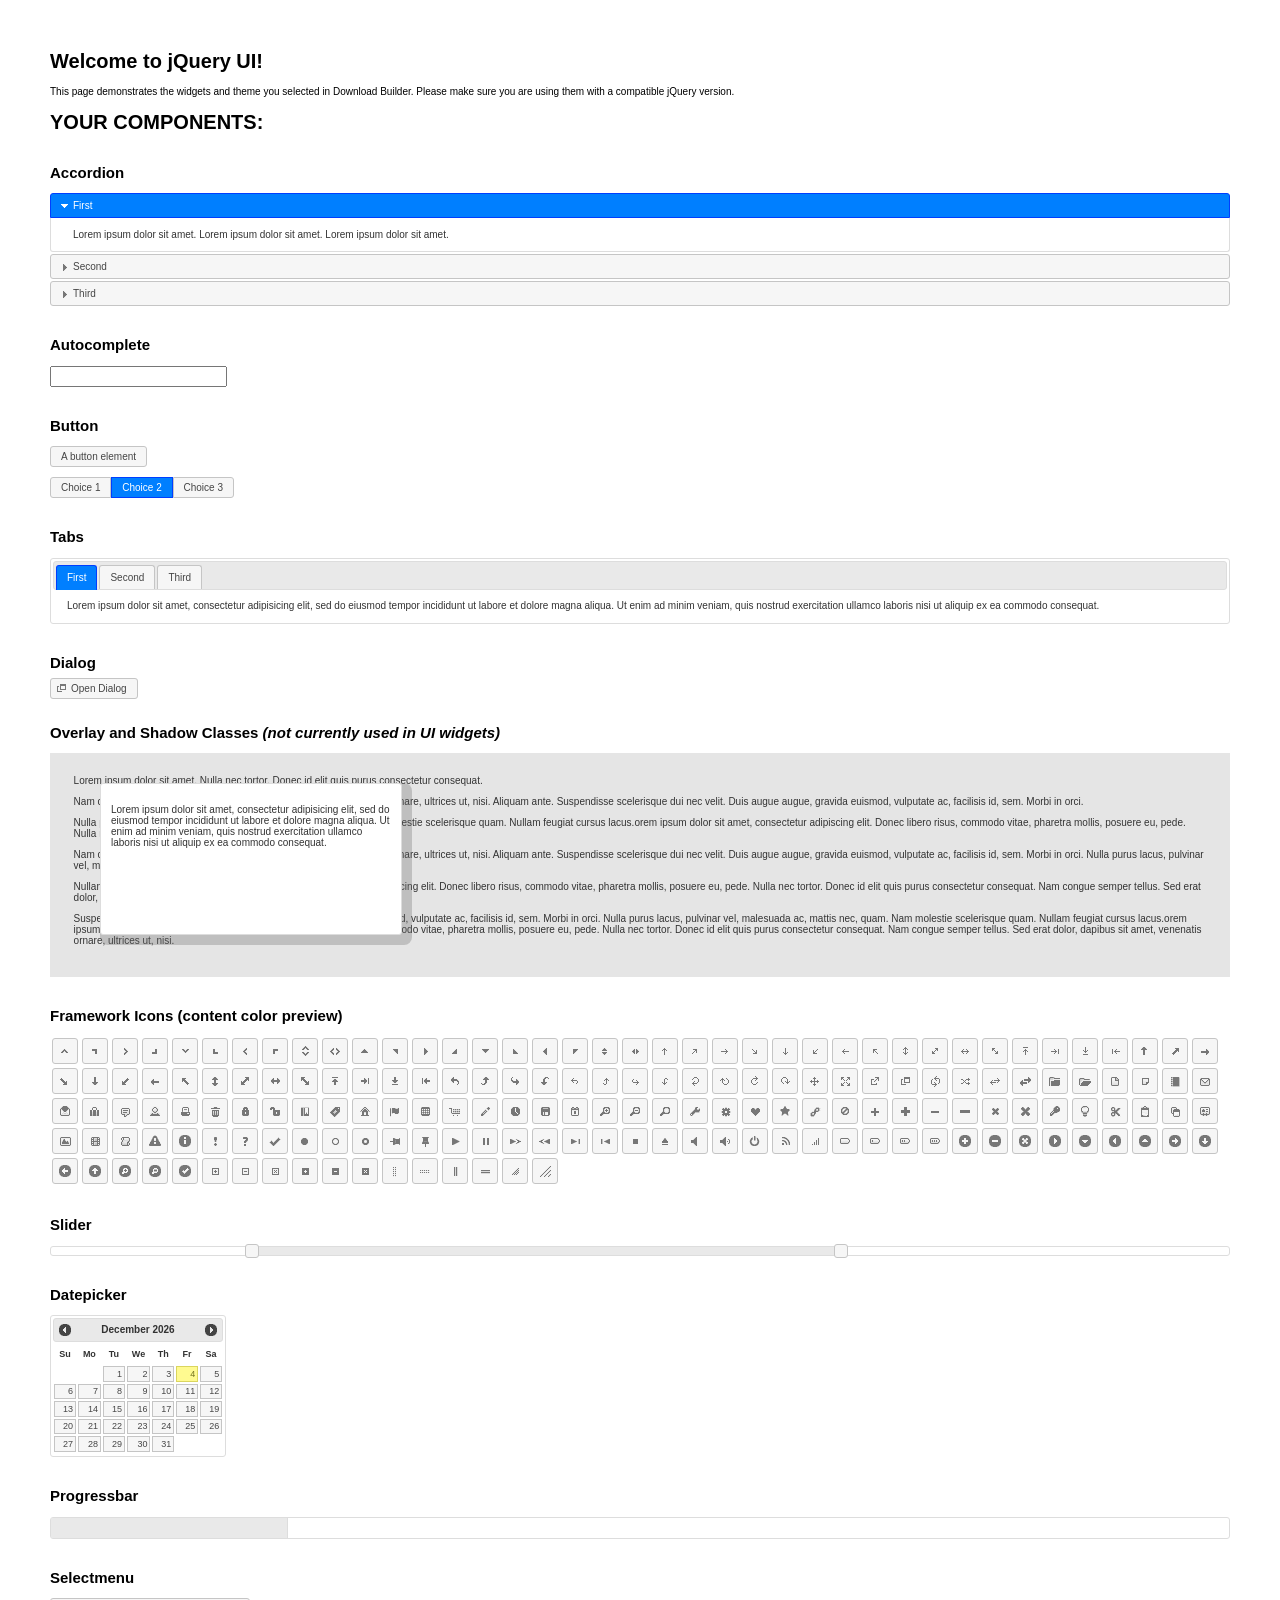
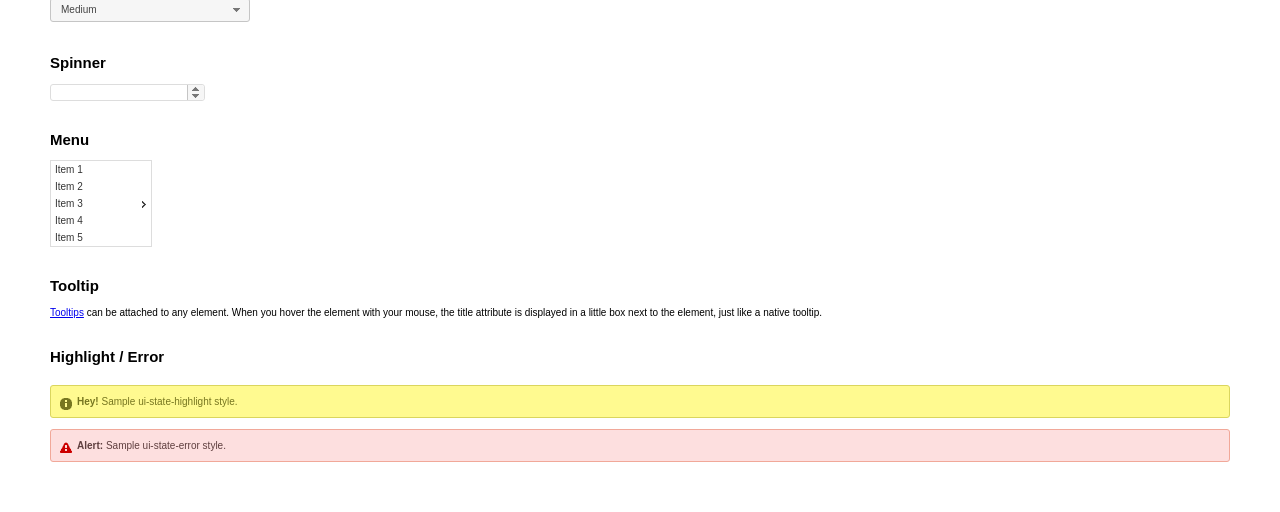
<file: mySite/MCBase/static/MCBase/js/jquery-ui-1.11.4.custom/index.html>
<!doctype html>
<html lang="us">
<head>
	<meta charset="utf-8">
	<title>jQuery UI Example Page</title>
	<link href="jquery-ui.css" rel="stylesheet">
	<style>
	body{
		font: 62.5% "Trebuchet MS", sans-serif;
		margin: 50px;
	}
	.demoHeaders {
		margin-top: 2em;
	}
	#dialog-link {
		padding: .4em 1em .4em 20px;
		text-decoration: none;
		position: relative;
	}
	#dialog-link span.ui-icon {
		margin: 0 5px 0 0;
		position: absolute;
		left: .2em;
		top: 50%;
		margin-top: -8px;
	}
	#icons {
		margin: 0;
		padding: 0;
	}
	#icons li {
		margin: 2px;
		position: relative;
		padding: 4px 0;
		cursor: pointer;
		float: left;
		list-style: none;
	}
	#icons span.ui-icon {
		float: left;
		margin: 0 4px;
	}
	.fakewindowcontain .ui-widget-overlay {
		position: absolute;
	}
	select {
		width: 200px;
	}
	</style>
</head>
<body>

<h1>Welcome to jQuery UI!</h1>

<div class="ui-widget">
	<p>This page demonstrates the widgets and theme you selected in Download Builder. Please make sure you are using them with a compatible jQuery version.</p>
</div>

<h1>YOUR COMPONENTS:</h1>


<!-- Accordion -->
<h2 class="demoHeaders">Accordion</h2>
<div id="accordion">
	<h3>First</h3>
	<div>Lorem ipsum dolor sit amet. Lorem ipsum dolor sit amet. Lorem ipsum dolor sit amet.</div>
	<h3>Second</h3>
	<div>Phasellus mattis tincidunt nibh.</div>
	<h3>Third</h3>
	<div>Nam dui erat, auctor a, dignissim quis.</div>
</div>



<!-- Autocomplete -->
<h2 class="demoHeaders">Autocomplete</h2>
<div>
	<input id="autocomplete" title="type &quot;a&quot;">
</div>



<!-- Button -->
<h2 class="demoHeaders">Button</h2>
<button id="button">A button element</button>
<form style="margin-top: 1em;">
	<div id="radioset">
		<input type="radio" id="radio1" name="radio"><label for="radio1">Choice 1</label>
		<input type="radio" id="radio2" name="radio" checked="checked"><label for="radio2">Choice 2</label>
		<input type="radio" id="radio3" name="radio"><label for="radio3">Choice 3</label>
	</div>
</form>



<!-- Tabs -->
<h2 class="demoHeaders">Tabs</h2>
<div id="tabs">
	<ul>
		<li><a href="#tabs-1">First</a></li>
		<li><a href="#tabs-2">Second</a></li>
		<li><a href="#tabs-3">Third</a></li>
	</ul>
	<div id="tabs-1">Lorem ipsum dolor sit amet, consectetur adipisicing elit, sed do eiusmod tempor incididunt ut labore et dolore magna aliqua. Ut enim ad minim veniam, quis nostrud exercitation ullamco laboris nisi ut aliquip ex ea commodo consequat.</div>
	<div id="tabs-2">Phasellus mattis tincidunt nibh. Cras orci urna, blandit id, pretium vel, aliquet ornare, felis. Maecenas scelerisque sem non nisl. Fusce sed lorem in enim dictum bibendum.</div>
	<div id="tabs-3">Nam dui erat, auctor a, dignissim quis, sollicitudin eu, felis. Pellentesque nisi urna, interdum eget, sagittis et, consequat vestibulum, lacus. Mauris porttitor ullamcorper augue.</div>
</div>



<!-- Dialog NOTE: Dialog is not generated by UI in this demo so it can be visually styled in themeroller-->
<h2 class="demoHeaders">Dialog</h2>
<p><a href="#" id="dialog-link" class="ui-state-default ui-corner-all"><span class="ui-icon ui-icon-newwin"></span>Open Dialog</a></p>

<h2 class="demoHeaders">Overlay and Shadow Classes <em>(not currently used in UI widgets)</em></h2>
<div style="position: relative; width: 96%; height: 200px; padding:1% 2%; overflow:hidden;" class="fakewindowcontain">
	<p>Lorem ipsum dolor sit amet,  Nulla nec tortor. Donec id elit quis purus consectetur consequat. </p><p>Nam congue semper tellus. Sed erat dolor, dapibus sit amet, venenatis ornare, ultrices ut, nisi. Aliquam ante. Suspendisse scelerisque dui nec velit. Duis augue augue, gravida euismod, vulputate ac, facilisis id, sem. Morbi in orci. </p><p>Nulla purus lacus, pulvinar vel, malesuada ac, mattis nec, quam. Nam molestie scelerisque quam. Nullam feugiat cursus lacus.orem ipsum dolor sit amet, consectetur adipiscing elit. Donec libero risus, commodo vitae, pharetra mollis, posuere eu, pede. Nulla nec tortor. Donec id elit quis purus consectetur consequat. </p><p>Nam congue semper tellus. Sed erat dolor, dapibus sit amet, venenatis ornare, ultrices ut, nisi. Aliquam ante. Suspendisse scelerisque dui nec velit. Duis augue augue, gravida euismod, vulputate ac, facilisis id, sem. Morbi in orci. Nulla purus lacus, pulvinar vel, malesuada ac, mattis nec, quam. Nam molestie scelerisque quam. </p><p>Nullam feugiat cursus lacus.orem ipsum dolor sit amet, consectetur adipiscing elit. Donec libero risus, commodo vitae, pharetra mollis, posuere eu, pede. Nulla nec tortor. Donec id elit quis purus consectetur consequat. Nam congue semper tellus. Sed erat dolor, dapibus sit amet, venenatis ornare, ultrices ut, nisi. Aliquam ante. </p><p>Suspendisse scelerisque dui nec velit. Duis augue augue, gravida euismod, vulputate ac, facilisis id, sem. Morbi in orci. Nulla purus lacus, pulvinar vel, malesuada ac, mattis nec, quam. Nam molestie scelerisque quam. Nullam feugiat cursus lacus.orem ipsum dolor sit amet, consectetur adipiscing elit. Donec libero risus, commodo vitae, pharetra mollis, posuere eu, pede. Nulla nec tortor. Donec id elit quis purus consectetur consequat. Nam congue semper tellus. Sed erat dolor, dapibus sit amet, venenatis ornare, ultrices ut, nisi. </p>

	<!-- ui-dialog -->
	<div class="ui-overlay"><div class="ui-widget-overlay"></div><div class="ui-widget-shadow ui-corner-all" style="width: 302px; height: 152px; position: absolute; left: 50px; top: 30px;"></div></div>
	<div style="position: absolute; width: 280px; height: 130px;left: 50px; top: 30px; padding: 10px;" class="ui-widget ui-widget-content ui-corner-all">
		<div class="ui-dialog-content ui-widget-content" style="background: none; border: 0;">
			<p>Lorem ipsum dolor sit amet, consectetur adipisicing elit, sed do eiusmod tempor incididunt ut labore et dolore magna aliqua. Ut enim ad minim veniam, quis nostrud exercitation ullamco laboris nisi ut aliquip ex ea commodo consequat.</p>
		</div>
	</div>

</div>

<!-- ui-dialog -->
<div id="dialog" title="Dialog Title">
	<p>Lorem ipsum dolor sit amet, consectetur adipisicing elit, sed do eiusmod tempor incididunt ut labore et dolore magna aliqua. Ut enim ad minim veniam, quis nostrud exercitation ullamco laboris nisi ut aliquip ex ea commodo consequat.</p>
</div>



<h2 class="demoHeaders">Framework Icons (content color preview)</h2>
<ul id="icons" class="ui-widget ui-helper-clearfix">
	<li class="ui-state-default ui-corner-all" title=".ui-icon-carat-1-n"><span class="ui-icon ui-icon-carat-1-n"></span></li>
	<li class="ui-state-default ui-corner-all" title=".ui-icon-carat-1-ne"><span class="ui-icon ui-icon-carat-1-ne"></span></li>
	<li class="ui-state-default ui-corner-all" title=".ui-icon-carat-1-e"><span class="ui-icon ui-icon-carat-1-e"></span></li>
	<li class="ui-state-default ui-corner-all" title=".ui-icon-carat-1-se"><span class="ui-icon ui-icon-carat-1-se"></span></li>
	<li class="ui-state-default ui-corner-all" title=".ui-icon-carat-1-s"><span class="ui-icon ui-icon-carat-1-s"></span></li>
	<li class="ui-state-default ui-corner-all" title=".ui-icon-carat-1-sw"><span class="ui-icon ui-icon-carat-1-sw"></span></li>
	<li class="ui-state-default ui-corner-all" title=".ui-icon-carat-1-w"><span class="ui-icon ui-icon-carat-1-w"></span></li>
	<li class="ui-state-default ui-corner-all" title=".ui-icon-carat-1-nw"><span class="ui-icon ui-icon-carat-1-nw"></span></li>
	<li class="ui-state-default ui-corner-all" title=".ui-icon-carat-2-n-s"><span class="ui-icon ui-icon-carat-2-n-s"></span></li>
	<li class="ui-state-default ui-corner-all" title=".ui-icon-carat-2-e-w"><span class="ui-icon ui-icon-carat-2-e-w"></span></li>
	<li class="ui-state-default ui-corner-all" title=".ui-icon-triangle-1-n"><span class="ui-icon ui-icon-triangle-1-n"></span></li>
	<li class="ui-state-default ui-corner-all" title=".ui-icon-triangle-1-ne"><span class="ui-icon ui-icon-triangle-1-ne"></span></li>
	<li class="ui-state-default ui-corner-all" title=".ui-icon-triangle-1-e"><span class="ui-icon ui-icon-triangle-1-e"></span></li>
	<li class="ui-state-default ui-corner-all" title=".ui-icon-triangle-1-se"><span class="ui-icon ui-icon-triangle-1-se"></span></li>
	<li class="ui-state-default ui-corner-all" title=".ui-icon-triangle-1-s"><span class="ui-icon ui-icon-triangle-1-s"></span></li>
	<li class="ui-state-default ui-corner-all" title=".ui-icon-triangle-1-sw"><span class="ui-icon ui-icon-triangle-1-sw"></span></li>
	<li class="ui-state-default ui-corner-all" title=".ui-icon-triangle-1-w"><span class="ui-icon ui-icon-triangle-1-w"></span></li>
	<li class="ui-state-default ui-corner-all" title=".ui-icon-triangle-1-nw"><span class="ui-icon ui-icon-triangle-1-nw"></span></li>
	<li class="ui-state-default ui-corner-all" title=".ui-icon-triangle-2-n-s"><span class="ui-icon ui-icon-triangle-2-n-s"></span></li>
	<li class="ui-state-default ui-corner-all" title=".ui-icon-triangle-2-e-w"><span class="ui-icon ui-icon-triangle-2-e-w"></span></li>
	<li class="ui-state-default ui-corner-all" title=".ui-icon-arrow-1-n"><span class="ui-icon ui-icon-arrow-1-n"></span></li>
	<li class="ui-state-default ui-corner-all" title=".ui-icon-arrow-1-ne"><span class="ui-icon ui-icon-arrow-1-ne"></span></li>
	<li class="ui-state-default ui-corner-all" title=".ui-icon-arrow-1-e"><span class="ui-icon ui-icon-arrow-1-e"></span></li>
	<li class="ui-state-default ui-corner-all" title=".ui-icon-arrow-1-se"><span class="ui-icon ui-icon-arrow-1-se"></span></li>
	<li class="ui-state-default ui-corner-all" title=".ui-icon-arrow-1-s"><span class="ui-icon ui-icon-arrow-1-s"></span></li>
	<li class="ui-state-default ui-corner-all" title=".ui-icon-arrow-1-sw"><span class="ui-icon ui-icon-arrow-1-sw"></span></li>
	<li class="ui-state-default ui-corner-all" title=".ui-icon-arrow-1-w"><span class="ui-icon ui-icon-arrow-1-w"></span></li>
	<li class="ui-state-default ui-corner-all" title=".ui-icon-arrow-1-nw"><span class="ui-icon ui-icon-arrow-1-nw"></span></li>
	<li class="ui-state-default ui-corner-all" title=".ui-icon-arrow-2-n-s"><span class="ui-icon ui-icon-arrow-2-n-s"></span></li>
	<li class="ui-state-default ui-corner-all" title=".ui-icon-arrow-2-ne-sw"><span class="ui-icon ui-icon-arrow-2-ne-sw"></span></li>
	<li class="ui-state-default ui-corner-all" title=".ui-icon-arrow-2-e-w"><span class="ui-icon ui-icon-arrow-2-e-w"></span></li>
	<li class="ui-state-default ui-corner-all" title=".ui-icon-arrow-2-se-nw"><span class="ui-icon ui-icon-arrow-2-se-nw"></span></li>
	<li class="ui-state-default ui-corner-all" title=".ui-icon-arrowstop-1-n"><span class="ui-icon ui-icon-arrowstop-1-n"></span></li>
	<li class="ui-state-default ui-corner-all" title=".ui-icon-arrowstop-1-e"><span class="ui-icon ui-icon-arrowstop-1-e"></span></li>
	<li class="ui-state-default ui-corner-all" title=".ui-icon-arrowstop-1-s"><span class="ui-icon ui-icon-arrowstop-1-s"></span></li>
	<li class="ui-state-default ui-corner-all" title=".ui-icon-arrowstop-1-w"><span class="ui-icon ui-icon-arrowstop-1-w"></span></li>
	<li class="ui-state-default ui-corner-all" title=".ui-icon-arrowthick-1-n"><span class="ui-icon ui-icon-arrowthick-1-n"></span></li>
	<li class="ui-state-default ui-corner-all" title=".ui-icon-arrowthick-1-ne"><span class="ui-icon ui-icon-arrowthick-1-ne"></span></li>
	<li class="ui-state-default ui-corner-all" title=".ui-icon-arrowthick-1-e"><span class="ui-icon ui-icon-arrowthick-1-e"></span></li>
	<li class="ui-state-default ui-corner-all" title=".ui-icon-arrowthick-1-se"><span class="ui-icon ui-icon-arrowthick-1-se"></span></li>
	<li class="ui-state-default ui-corner-all" title=".ui-icon-arrowthick-1-s"><span class="ui-icon ui-icon-arrowthick-1-s"></span></li>
	<li class="ui-state-default ui-corner-all" title=".ui-icon-arrowthick-1-sw"><span class="ui-icon ui-icon-arrowthick-1-sw"></span></li>
	<li class="ui-state-default ui-corner-all" title=".ui-icon-arrowthick-1-w"><span class="ui-icon ui-icon-arrowthick-1-w"></span></li>
	<li class="ui-state-default ui-corner-all" title=".ui-icon-arrowthick-1-nw"><span class="ui-icon ui-icon-arrowthick-1-nw"></span></li>
	<li class="ui-state-default ui-corner-all" title=".ui-icon-arrowthick-2-n-s"><span class="ui-icon ui-icon-arrowthick-2-n-s"></span></li>
	<li class="ui-state-default ui-corner-all" title=".ui-icon-arrowthick-2-ne-sw"><span class="ui-icon ui-icon-arrowthick-2-ne-sw"></span></li>
	<li class="ui-state-default ui-corner-all" title=".ui-icon-arrowthick-2-e-w"><span class="ui-icon ui-icon-arrowthick-2-e-w"></span></li>
	<li class="ui-state-default ui-corner-all" title=".ui-icon-arrowthick-2-se-nw"><span class="ui-icon ui-icon-arrowthick-2-se-nw"></span></li>
	<li class="ui-state-default ui-corner-all" title=".ui-icon-arrowthickstop-1-n"><span class="ui-icon ui-icon-arrowthickstop-1-n"></span></li>
	<li class="ui-state-default ui-corner-all" title=".ui-icon-arrowthickstop-1-e"><span class="ui-icon ui-icon-arrowthickstop-1-e"></span></li>
	<li class="ui-state-default ui-corner-all" title=".ui-icon-arrowthickstop-1-s"><span class="ui-icon ui-icon-arrowthickstop-1-s"></span></li>
	<li class="ui-state-default ui-corner-all" title=".ui-icon-arrowthickstop-1-w"><span class="ui-icon ui-icon-arrowthickstop-1-w"></span></li>
	<li class="ui-state-default ui-corner-all" title=".ui-icon-arrowreturnthick-1-w"><span class="ui-icon ui-icon-arrowreturnthick-1-w"></span></li>
	<li class="ui-state-default ui-corner-all" title=".ui-icon-arrowreturnthick-1-n"><span class="ui-icon ui-icon-arrowreturnthick-1-n"></span></li>
	<li class="ui-state-default ui-corner-all" title=".ui-icon-arrowreturnthick-1-e"><span class="ui-icon ui-icon-arrowreturnthick-1-e"></span></li>
	<li class="ui-state-default ui-corner-all" title=".ui-icon-arrowreturnthick-1-s"><span class="ui-icon ui-icon-arrowreturnthick-1-s"></span></li>
	<li class="ui-state-default ui-corner-all" title=".ui-icon-arrowreturn-1-w"><span class="ui-icon ui-icon-arrowreturn-1-w"></span></li>
	<li class="ui-state-default ui-corner-all" title=".ui-icon-arrowreturn-1-n"><span class="ui-icon ui-icon-arrowreturn-1-n"></span></li>
	<li class="ui-state-default ui-corner-all" title=".ui-icon-arrowreturn-1-e"><span class="ui-icon ui-icon-arrowreturn-1-e"></span></li>
	<li class="ui-state-default ui-corner-all" title=".ui-icon-arrowreturn-1-s"><span class="ui-icon ui-icon-arrowreturn-1-s"></span></li>
	<li class="ui-state-default ui-corner-all" title=".ui-icon-arrowrefresh-1-w"><span class="ui-icon ui-icon-arrowrefresh-1-w"></span></li>
	<li class="ui-state-default ui-corner-all" title=".ui-icon-arrowrefresh-1-n"><span class="ui-icon ui-icon-arrowrefresh-1-n"></span></li>
	<li class="ui-state-default ui-corner-all" title=".ui-icon-arrowrefresh-1-e"><span class="ui-icon ui-icon-arrowrefresh-1-e"></span></li>
	<li class="ui-state-default ui-corner-all" title=".ui-icon-arrowrefresh-1-s"><span class="ui-icon ui-icon-arrowrefresh-1-s"></span></li>
	<li class="ui-state-default ui-corner-all" title=".ui-icon-arrow-4"><span class="ui-icon ui-icon-arrow-4"></span></li>
	<li class="ui-state-default ui-corner-all" title=".ui-icon-arrow-4-diag"><span class="ui-icon ui-icon-arrow-4-diag"></span></li>
	<li class="ui-state-default ui-corner-all" title=".ui-icon-extlink"><span class="ui-icon ui-icon-extlink"></span></li>
	<li class="ui-state-default ui-corner-all" title=".ui-icon-newwin"><span class="ui-icon ui-icon-newwin"></span></li>
	<li class="ui-state-default ui-corner-all" title=".ui-icon-refresh"><span class="ui-icon ui-icon-refresh"></span></li>
	<li class="ui-state-default ui-corner-all" title=".ui-icon-shuffle"><span class="ui-icon ui-icon-shuffle"></span></li>
	<li class="ui-state-default ui-corner-all" title=".ui-icon-transfer-e-w"><span class="ui-icon ui-icon-transfer-e-w"></span></li>
	<li class="ui-state-default ui-corner-all" title=".ui-icon-transferthick-e-w"><span class="ui-icon ui-icon-transferthick-e-w"></span></li>
	<li class="ui-state-default ui-corner-all" title=".ui-icon-folder-collapsed"><span class="ui-icon ui-icon-folder-collapsed"></span></li>
	<li class="ui-state-default ui-corner-all" title=".ui-icon-folder-open"><span class="ui-icon ui-icon-folder-open"></span></li>
	<li class="ui-state-default ui-corner-all" title=".ui-icon-document"><span class="ui-icon ui-icon-document"></span></li>
	<li class="ui-state-default ui-corner-all" title=".ui-icon-document-b"><span class="ui-icon ui-icon-document-b"></span></li>
	<li class="ui-state-default ui-corner-all" title=".ui-icon-note"><span class="ui-icon ui-icon-note"></span></li>
	<li class="ui-state-default ui-corner-all" title=".ui-icon-mail-closed"><span class="ui-icon ui-icon-mail-closed"></span></li>
	<li class="ui-state-default ui-corner-all" title=".ui-icon-mail-open"><span class="ui-icon ui-icon-mail-open"></span></li>
	<li class="ui-state-default ui-corner-all" title=".ui-icon-suitcase"><span class="ui-icon ui-icon-suitcase"></span></li>
	<li class="ui-state-default ui-corner-all" title=".ui-icon-comment"><span class="ui-icon ui-icon-comment"></span></li>
	<li class="ui-state-default ui-corner-all" title=".ui-icon-person"><span class="ui-icon ui-icon-person"></span></li>
	<li class="ui-state-default ui-corner-all" title=".ui-icon-print"><span class="ui-icon ui-icon-print"></span></li>
	<li class="ui-state-default ui-corner-all" title=".ui-icon-trash"><span class="ui-icon ui-icon-trash"></span></li>
	<li class="ui-state-default ui-corner-all" title=".ui-icon-locked"><span class="ui-icon ui-icon-locked"></span></li>
	<li class="ui-state-default ui-corner-all" title=".ui-icon-unlocked"><span class="ui-icon ui-icon-unlocked"></span></li>
	<li class="ui-state-default ui-corner-all" title=".ui-icon-bookmark"><span class="ui-icon ui-icon-bookmark"></span></li>
	<li class="ui-state-default ui-corner-all" title=".ui-icon-tag"><span class="ui-icon ui-icon-tag"></span></li>
	<li class="ui-state-default ui-corner-all" title=".ui-icon-home"><span class="ui-icon ui-icon-home"></span></li>
	<li class="ui-state-default ui-corner-all" title=".ui-icon-flag"><span class="ui-icon ui-icon-flag"></span></li>
	<li class="ui-state-default ui-corner-all" title=".ui-icon-calculator"><span class="ui-icon ui-icon-calculator"></span></li>
	<li class="ui-state-default ui-corner-all" title=".ui-icon-cart"><span class="ui-icon ui-icon-cart"></span></li>
	<li class="ui-state-default ui-corner-all" title=".ui-icon-pencil"><span class="ui-icon ui-icon-pencil"></span></li>
	<li class="ui-state-default ui-corner-all" title=".ui-icon-clock"><span class="ui-icon ui-icon-clock"></span></li>
	<li class="ui-state-default ui-corner-all" title=".ui-icon-disk"><span class="ui-icon ui-icon-disk"></span></li>
	<li class="ui-state-default ui-corner-all" title=".ui-icon-calendar"><span class="ui-icon ui-icon-calendar"></span></li>
	<li class="ui-state-default ui-corner-all" title=".ui-icon-zoomin"><span class="ui-icon ui-icon-zoomin"></span></li>
	<li class="ui-state-default ui-corner-all" title=".ui-icon-zoomout"><span class="ui-icon ui-icon-zoomout"></span></li>
	<li class="ui-state-default ui-corner-all" title=".ui-icon-search"><span class="ui-icon ui-icon-search"></span></li>
	<li class="ui-state-default ui-corner-all" title=".ui-icon-wrench"><span class="ui-icon ui-icon-wrench"></span></li>
	<li class="ui-state-default ui-corner-all" title=".ui-icon-gear"><span class="ui-icon ui-icon-gear"></span></li>
	<li class="ui-state-default ui-corner-all" title=".ui-icon-heart"><span class="ui-icon ui-icon-heart"></span></li>
	<li class="ui-state-default ui-corner-all" title=".ui-icon-star"><span class="ui-icon ui-icon-star"></span></li>
	<li class="ui-state-default ui-corner-all" title=".ui-icon-link"><span class="ui-icon ui-icon-link"></span></li>
	<li class="ui-state-default ui-corner-all" title=".ui-icon-cancel"><span class="ui-icon ui-icon-cancel"></span></li>
	<li class="ui-state-default ui-corner-all" title=".ui-icon-plus"><span class="ui-icon ui-icon-plus"></span></li>
	<li class="ui-state-default ui-corner-all" title=".ui-icon-plusthick"><span class="ui-icon ui-icon-plusthick"></span></li>
	<li class="ui-state-default ui-corner-all" title=".ui-icon-minus"><span class="ui-icon ui-icon-minus"></span></li>
	<li class="ui-state-default ui-corner-all" title=".ui-icon-minusthick"><span class="ui-icon ui-icon-minusthick"></span></li>
	<li class="ui-state-default ui-corner-all" title=".ui-icon-close"><span class="ui-icon ui-icon-close"></span></li>
	<li class="ui-state-default ui-corner-all" title=".ui-icon-closethick"><span class="ui-icon ui-icon-closethick"></span></li>
	<li class="ui-state-default ui-corner-all" title=".ui-icon-key"><span class="ui-icon ui-icon-key"></span></li>
	<li class="ui-state-default ui-corner-all" title=".ui-icon-lightbulb"><span class="ui-icon ui-icon-lightbulb"></span></li>
	<li class="ui-state-default ui-corner-all" title=".ui-icon-scissors"><span class="ui-icon ui-icon-scissors"></span></li>
	<li class="ui-state-default ui-corner-all" title=".ui-icon-clipboard"><span class="ui-icon ui-icon-clipboard"></span></li>
	<li class="ui-state-default ui-corner-all" title=".ui-icon-copy"><span class="ui-icon ui-icon-copy"></span></li>
	<li class="ui-state-default ui-corner-all" title=".ui-icon-contact"><span class="ui-icon ui-icon-contact"></span></li>
	<li class="ui-state-default ui-corner-all" title=".ui-icon-image"><span class="ui-icon ui-icon-image"></span></li>
	<li class="ui-state-default ui-corner-all" title=".ui-icon-video"><span class="ui-icon ui-icon-video"></span></li>
	<li class="ui-state-default ui-corner-all" title=".ui-icon-script"><span class="ui-icon ui-icon-script"></span></li>
	<li class="ui-state-default ui-corner-all" title=".ui-icon-alert"><span class="ui-icon ui-icon-alert"></span></li>
	<li class="ui-state-default ui-corner-all" title=".ui-icon-info"><span class="ui-icon ui-icon-info"></span></li>
	<li class="ui-state-default ui-corner-all" title=".ui-icon-notice"><span class="ui-icon ui-icon-notice"></span></li>
	<li class="ui-state-default ui-corner-all" title=".ui-icon-help"><span class="ui-icon ui-icon-help"></span></li>
	<li class="ui-state-default ui-corner-all" title=".ui-icon-check"><span class="ui-icon ui-icon-check"></span></li>
	<li class="ui-state-default ui-corner-all" title=".ui-icon-bullet"><span class="ui-icon ui-icon-bullet"></span></li>
	<li class="ui-state-default ui-corner-all" title=".ui-icon-radio-off"><span class="ui-icon ui-icon-radio-off"></span></li>
	<li class="ui-state-default ui-corner-all" title=".ui-icon-radio-on"><span class="ui-icon ui-icon-radio-on"></span></li>
	<li class="ui-state-default ui-corner-all" title=".ui-icon-pin-w"><span class="ui-icon ui-icon-pin-w"></span></li>
	<li class="ui-state-default ui-corner-all" title=".ui-icon-pin-s"><span class="ui-icon ui-icon-pin-s"></span></li>
	<li class="ui-state-default ui-corner-all" title=".ui-icon-play"><span class="ui-icon ui-icon-play"></span></li>
	<li class="ui-state-default ui-corner-all" title=".ui-icon-pause"><span class="ui-icon ui-icon-pause"></span></li>
	<li class="ui-state-default ui-corner-all" title=".ui-icon-seek-next"><span class="ui-icon ui-icon-seek-next"></span></li>
	<li class="ui-state-default ui-corner-all" title=".ui-icon-seek-prev"><span class="ui-icon ui-icon-seek-prev"></span></li>
	<li class="ui-state-default ui-corner-all" title=".ui-icon-seek-end"><span class="ui-icon ui-icon-seek-end"></span></li>
	<li class="ui-state-default ui-corner-all" title=".ui-icon-seek-first"><span class="ui-icon ui-icon-seek-first"></span></li>
	<li class="ui-state-default ui-corner-all" title=".ui-icon-stop"><span class="ui-icon ui-icon-stop"></span></li>
	<li class="ui-state-default ui-corner-all" title=".ui-icon-eject"><span class="ui-icon ui-icon-eject"></span></li>
	<li class="ui-state-default ui-corner-all" title=".ui-icon-volume-off"><span class="ui-icon ui-icon-volume-off"></span></li>
	<li class="ui-state-default ui-corner-all" title=".ui-icon-volume-on"><span class="ui-icon ui-icon-volume-on"></span></li>
	<li class="ui-state-default ui-corner-all" title=".ui-icon-power"><span class="ui-icon ui-icon-power"></span></li>
	<li class="ui-state-default ui-corner-all" title=".ui-icon-signal-diag"><span class="ui-icon ui-icon-signal-diag"></span></li>
	<li class="ui-state-default ui-corner-all" title=".ui-icon-signal"><span class="ui-icon ui-icon-signal"></span></li>
	<li class="ui-state-default ui-corner-all" title=".ui-icon-battery-0"><span class="ui-icon ui-icon-battery-0"></span></li>
	<li class="ui-state-default ui-corner-all" title=".ui-icon-battery-1"><span class="ui-icon ui-icon-battery-1"></span></li>
	<li class="ui-state-default ui-corner-all" title=".ui-icon-battery-2"><span class="ui-icon ui-icon-battery-2"></span></li>
	<li class="ui-state-default ui-corner-all" title=".ui-icon-battery-3"><span class="ui-icon ui-icon-battery-3"></span></li>
	<li class="ui-state-default ui-corner-all" title=".ui-icon-circle-plus"><span class="ui-icon ui-icon-circle-plus"></span></li>
	<li class="ui-state-default ui-corner-all" title=".ui-icon-circle-minus"><span class="ui-icon ui-icon-circle-minus"></span></li>
	<li class="ui-state-default ui-corner-all" title=".ui-icon-circle-close"><span class="ui-icon ui-icon-circle-close"></span></li>
	<li class="ui-state-default ui-corner-all" title=".ui-icon-circle-triangle-e"><span class="ui-icon ui-icon-circle-triangle-e"></span></li>
	<li class="ui-state-default ui-corner-all" title=".ui-icon-circle-triangle-s"><span class="ui-icon ui-icon-circle-triangle-s"></span></li>
	<li class="ui-state-default ui-corner-all" title=".ui-icon-circle-triangle-w"><span class="ui-icon ui-icon-circle-triangle-w"></span></li>
	<li class="ui-state-default ui-corner-all" title=".ui-icon-circle-triangle-n"><span class="ui-icon ui-icon-circle-triangle-n"></span></li>
	<li class="ui-state-default ui-corner-all" title=".ui-icon-circle-arrow-e"><span class="ui-icon ui-icon-circle-arrow-e"></span></li>
	<li class="ui-state-default ui-corner-all" title=".ui-icon-circle-arrow-s"><span class="ui-icon ui-icon-circle-arrow-s"></span></li>
	<li class="ui-state-default ui-corner-all" title=".ui-icon-circle-arrow-w"><span class="ui-icon ui-icon-circle-arrow-w"></span></li>
	<li class="ui-state-default ui-corner-all" title=".ui-icon-circle-arrow-n"><span class="ui-icon ui-icon-circle-arrow-n"></span></li>
	<li class="ui-state-default ui-corner-all" title=".ui-icon-circle-zoomin"><span class="ui-icon ui-icon-circle-zoomin"></span></li>
	<li class="ui-state-default ui-corner-all" title=".ui-icon-circle-zoomout"><span class="ui-icon ui-icon-circle-zoomout"></span></li>
	<li class="ui-state-default ui-corner-all" title=".ui-icon-circle-check"><span class="ui-icon ui-icon-circle-check"></span></li>
	<li class="ui-state-default ui-corner-all" title=".ui-icon-circlesmall-plus"><span class="ui-icon ui-icon-circlesmall-plus"></span></li>
	<li class="ui-state-default ui-corner-all" title=".ui-icon-circlesmall-minus"><span class="ui-icon ui-icon-circlesmall-minus"></span></li>
	<li class="ui-state-default ui-corner-all" title=".ui-icon-circlesmall-close"><span class="ui-icon ui-icon-circlesmall-close"></span></li>
	<li class="ui-state-default ui-corner-all" title=".ui-icon-squaresmall-plus"><span class="ui-icon ui-icon-squaresmall-plus"></span></li>
	<li class="ui-state-default ui-corner-all" title=".ui-icon-squaresmall-minus"><span class="ui-icon ui-icon-squaresmall-minus"></span></li>
	<li class="ui-state-default ui-corner-all" title=".ui-icon-squaresmall-close"><span class="ui-icon ui-icon-squaresmall-close"></span></li>
	<li class="ui-state-default ui-corner-all" title=".ui-icon-grip-dotted-vertical"><span class="ui-icon ui-icon-grip-dotted-vertical"></span></li>
	<li class="ui-state-default ui-corner-all" title=".ui-icon-grip-dotted-horizontal"><span class="ui-icon ui-icon-grip-dotted-horizontal"></span></li>
	<li class="ui-state-default ui-corner-all" title=".ui-icon-grip-solid-vertical"><span class="ui-icon ui-icon-grip-solid-vertical"></span></li>
	<li class="ui-state-default ui-corner-all" title=".ui-icon-grip-solid-horizontal"><span class="ui-icon ui-icon-grip-solid-horizontal"></span></li>
	<li class="ui-state-default ui-corner-all" title=".ui-icon-gripsmall-diagonal-se"><span class="ui-icon ui-icon-gripsmall-diagonal-se"></span></li>
	<li class="ui-state-default ui-corner-all" title=".ui-icon-grip-diagonal-se"><span class="ui-icon ui-icon-grip-diagonal-se"></span></li>
</ul>


<!-- Slider -->
<h2 class="demoHeaders">Slider</h2>
<div id="slider"></div>



<!-- Datepicker -->
<h2 class="demoHeaders">Datepicker</h2>
<div id="datepicker"></div>



<!-- Progressbar -->
<h2 class="demoHeaders">Progressbar</h2>
<div id="progressbar"></div>



<!-- Progressbar -->
<h2 class="demoHeaders">Selectmenu</h2>
<select id="selectmenu">
	<option>Slower</option>
	<option>Slow</option>
	<option selected="selected">Medium</option>
	<option>Fast</option>
	<option>Faster</option>
</select>



<!-- Spinner -->
<h2 class="demoHeaders">Spinner</h2>
<input id="spinner">



<!-- Menu -->
<h2 class="demoHeaders">Menu</h2>
<ul style="width:100px;" id="menu">
	<li>Item 1</li>
	<li>Item 2</li>
	<li>Item 3
		<ul>
			<li>Item 3-1</li>
			<li>Item 3-2</li>
			<li>Item 3-3</li>
			<li>Item 3-4</li>
			<li>Item 3-5</li>
		</ul>
	</li>
	<li>Item 4</li>
	<li>Item 5</li>
</ul>



<!-- Tooltip -->
<h2 class="demoHeaders">Tooltip</h2>
<p id="tooltip">
	<a href="#" title="That&apos;s what this widget is">Tooltips</a> can be attached to any element. When you hover
the element with your mouse, the title attribute is displayed in a little box next to the element, just like a native tooltip.
</p>


<!-- Highlight / Error -->
<h2 class="demoHeaders">Highlight / Error</h2>
<div class="ui-widget">
	<div class="ui-state-highlight ui-corner-all" style="margin-top: 20px; padding: 0 .7em;">
		<p><span class="ui-icon ui-icon-info" style="float: left; margin-right: .3em;"></span>
		<strong>Hey!</strong> Sample ui-state-highlight style.</p>
	</div>
</div>
<br>
<div class="ui-widget">
	<div class="ui-state-error ui-corner-all" style="padding: 0 .7em;">
		<p><span class="ui-icon ui-icon-alert" style="float: left; margin-right: .3em;"></span>
		<strong>Alert:</strong> Sample ui-state-error style.</p>
	</div>
</div>

<script src="external/jquery/jquery.js"></script>
<script src="jquery-ui.js"></script>
<script>

$( "#accordion" ).accordion();



var availableTags = [
	"ActionScript",
	"AppleScript",
	"Asp",
	"BASIC",
	"C",
	"C++",
	"Clojure",
	"COBOL",
	"ColdFusion",
	"Erlang",
	"Fortran",
	"Groovy",
	"Haskell",
	"Java",
	"JavaScript",
	"Lisp",
	"Perl",
	"PHP",
	"Python",
	"Ruby",
	"Scala",
	"Scheme"
];
$( "#autocomplete" ).autocomplete({
	source: availableTags
});



$( "#button" ).button();
$( "#radioset" ).buttonset();



$( "#tabs" ).tabs();



$( "#dialog" ).dialog({
	autoOpen: false,
	width: 400,
	buttons: [
		{
			text: "Ok",
			click: function() {
				$( this ).dialog( "close" );
			}
		},
		{
			text: "Cancel",
			click: function() {
				$( this ).dialog( "close" );
			}
		}
	]
});

// Link to open the dialog
$( "#dialog-link" ).click(function( event ) {
	$( "#dialog" ).dialog( "open" );
	event.preventDefault();
});



$( "#datepicker" ).datepicker({
	inline: true
});



$( "#slider" ).slider({
	range: true,
	values: [ 17, 67 ]
});



$( "#progressbar" ).progressbar({
	value: 20
});



$( "#spinner" ).spinner();



$( "#menu" ).menu();



$( "#tooltip" ).tooltip();



$( "#selectmenu" ).selectmenu();


// Hover states on the static widgets
$( "#dialog-link, #icons li" ).hover(
	function() {
		$( this ).addClass( "ui-state-hover" );
	},
	function() {
		$( this ).removeClass( "ui-state-hover" );
	}
);
</script>
</body>
</html>
</file>
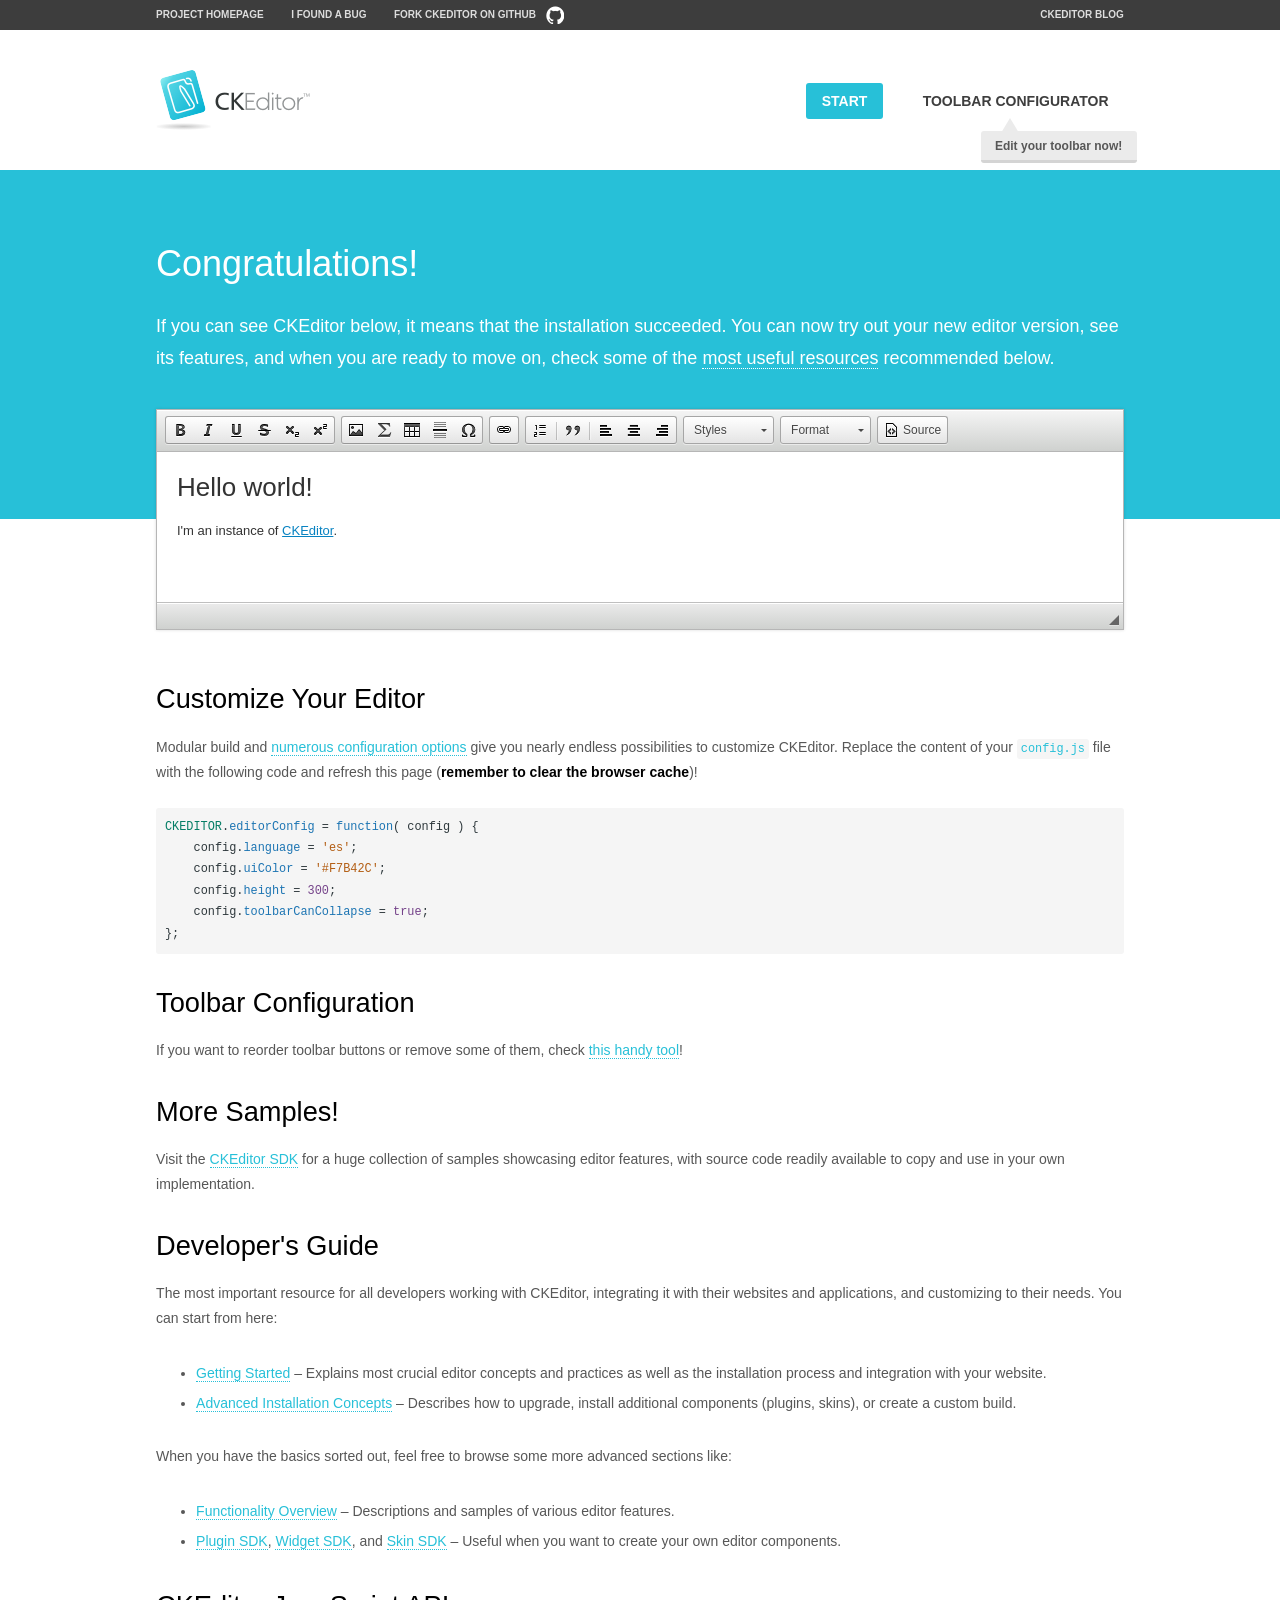
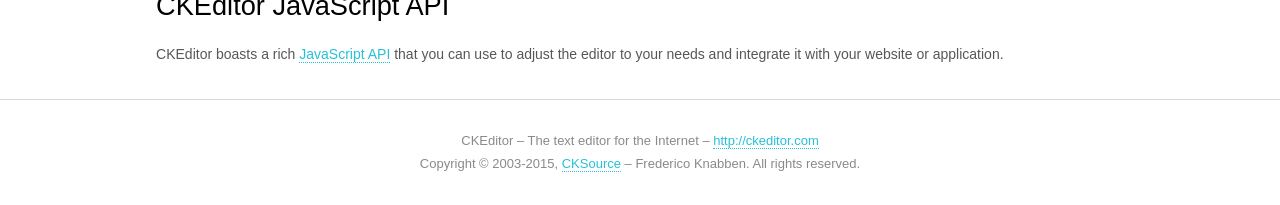
<file: mySite/MCEditor/static/MCEditor/js/ckeditor/samples/index.html>
<!DOCTYPE html>
<!--
Copyright (c) 2003-2015, CKSource - Frederico Knabben. All rights reserved.
For licensing, see LICENSE.md or http://ckeditor.com/license
-->
<html>
<head>
	<meta charset="utf-8">
	<title>CKEditor Sample</title>
	<script src="../ckeditor.js"></script>
	<script src="js/sample.js"></script>
	<link rel="stylesheet" href="css/samples.css">
	<link rel="stylesheet" href="toolbarconfigurator/lib/codemirror/neo.css">
</head>
<body id="main">

<nav class="navigation-a">
	<div class="grid-container">
		<ul class="navigation-a-left grid-width-70">
			<li><a href="http://ckeditor.com">Project Homepage</a></li>
			<li><a href="http://dev.ckeditor.com/">I found a bug</a></li>
			<li><a href="http://github.com/ckeditor/ckeditor-dev" class="icon-pos-right icon-navigation-a-github">Fork CKEditor on GitHub</a></li>
		</ul>
		<ul class="navigation-a-right grid-width-30">
			<li><a href="http://ckeditor.com/blog-list">CKEditor Blog</a></li>
		</ul>
	</div>
</nav>

<header class="header-a">
	<div class="grid-container">
		<h1 class="header-a-logo grid-width-30">
			<a href="index.html"><img src="img/logo.png" alt="CKEditor Sample"></a>
		</h1>

		<nav class="navigation-b grid-width-70">
			<ul>
				<li><a href="index.html" class="button-a button-a-background">Start</a></li>
				<li><a href="toolbarconfigurator/index.html" class="button-a">Toolbar configurator <span class="balloon-a balloon-a-nw">Edit your toolbar now!</span></a></li>
			</ul>
		</nav>
	</div>
</header>

<main>
	<div class="adjoined-top">
		<div class="grid-container">
			<div class="content grid-width-100">
				<h1>Congratulations!</h1>
				<p>
					If you can see CKEditor below, it means that the installation succeeded.
					You can now try out your new editor version, see its features, and when you are ready to move on, check some of the <a href="#sample-customize">most useful resources</a> recommended below.
				</p>
			</div>
		</div>
	</div>
	<div class="adjoined-bottom">
		<div class="grid-container">
			<div class="grid-width-100">
				<div id="editor">
					<h1>Hello world!</h1>
					<p>I'm an instance of <a href="http://ckeditor.com">CKEditor</a>.</p>
				</div>
			</div>
		</div>
	</div>

	<div class="grid-container">
		<div class="content grid-width-100">
			<section id="sample-customize">
				<h2>Customize Your Editor</h2>
				<p>Modular build and <a href="http://docs.ckeditor.com/#!/guide/dev_configuration">numerous configuration options</a> give you nearly endless possibilities to customize CKEditor. Replace the content of your <code><a href="../config.js">config.js</a></code> file with the following code and refresh this page (<strong>remember to clear the browser cache</strong>)!</p>
		<pre class="cm-s-neo CodeMirror"><code><span style="padding-right: 0.1px;"><span class="cm-variable">CKEDITOR</span>.<span class="cm-property">editorConfig</span> <span class="cm-operator">=</span> <span class="cm-keyword">function</span>( <span class="cm-def">config</span> ) {</span>
<span style="padding-right: 0.1px;"><span class="cm-tab">	</span><span class="cm-variable-2">config</span>.<span class="cm-property">language</span> <span class="cm-operator">=</span> <span class="cm-string">'es'</span>;</span>
<span style="padding-right: 0.1px;"><span class="cm-tab">	</span><span class="cm-variable-2">config</span>.<span class="cm-property">uiColor</span> <span class="cm-operator">=</span> <span class="cm-string">'#F7B42C'</span>;</span>
<span style="padding-right: 0.1px;"><span class="cm-tab">	</span><span class="cm-variable-2">config</span>.<span class="cm-property">height</span> <span class="cm-operator">=</span> <span class="cm-number">300</span>;</span>
<span style="padding-right: 0.1px;"><span class="cm-tab">	</span><span class="cm-variable-2">config</span>.<span class="cm-property">toolbarCanCollapse</span> <span class="cm-operator">=</span> <span class="cm-atom">true</span>;</span>
<span style="padding-right: 0.1px;">};</span></code></pre>
			</section>

			<section>
				<h2>Toolbar Configuration</h2>
				<p>If you want to reorder toolbar buttons or remove some of them, check <a href="toolbarconfigurator/index.html">this handy tool</a>!</p>
			</section>

			<section>
				<h2>More Samples!</h2>
				<p>Visit the <a href="http://sdk.ckeditor.com">CKEditor SDK</a> for a huge collection of samples showcasing editor features, with source code readily available to copy and use in your own implementation.</p>
			</section>

			<section>
				<h2>Developer's Guide</h2>
				<p>The most important resource for all developers working with CKEditor, integrating it with their websites and applications, and customizing to their needs. You can start from here:</p>
				<ul>
					<li><a href="http://docs.ckeditor.com/#!/guide/dev_installation">Getting Started</a> &ndash; Explains most crucial editor concepts and practices as well as the installation process and integration with your website.</li>
					<li><a href="http://docs.ckeditor.com/#!/guide/dev_advanced_installation">Advanced Installation Concepts</a> &ndash; Describes how to upgrade, install additional components (plugins, skins), or create a custom build.</li>
				</ul>
					<p>When you have the basics sorted out, feel free to browse some more advanced sections like:</p>
				<ul>
					<li><a href="http://docs.ckeditor.com/#!/guide/dev_features">Functionality Overview</a> &ndash; Descriptions and samples of various editor features.</li>
					<li><a href="http://docs.ckeditor.com/#!/guide/plugin_sdk_intro">Plugin SDK</a>, <a href="http://docs.ckeditor.com/#!/guide/widget_sdk_intro">Widget SDK</a>, and <a href="http://docs.ckeditor.com/#!/guide/skin_sdk_intro">Skin SDK</a> &ndash; Useful when you want to create your own editor components.</li>
				</ul>
			</section>

			<section>
				<h2>CKEditor JavaScript API</h2>
				<p>CKEditor boasts a rich <a href="http://docs.ckeditor.com/#!/api">JavaScript API</a> that you can use to adjust the editor to your needs and integrate it with your website or application.</p>
			</section>
		</div>
	</div>
</main>

<footer class="footer-a grid-container">
	<div class="grid-container">
		<p class="grid-width-100">
			CKEditor &ndash; The text editor for the Internet &ndash; <a class="samples" href="http://ckeditor.com/">http://ckeditor.com</a>
		</p>
		<p class="grid-width-100" id="copy">
			Copyright &copy; 2003-2015, <a class="samples" href="http://cksource.com/">CKSource</a> &ndash; Frederico Knabben. All rights reserved.
		</p>
	</div>
</footer>
<script>
	initSample();
</script>

</body>
</html>
</file>
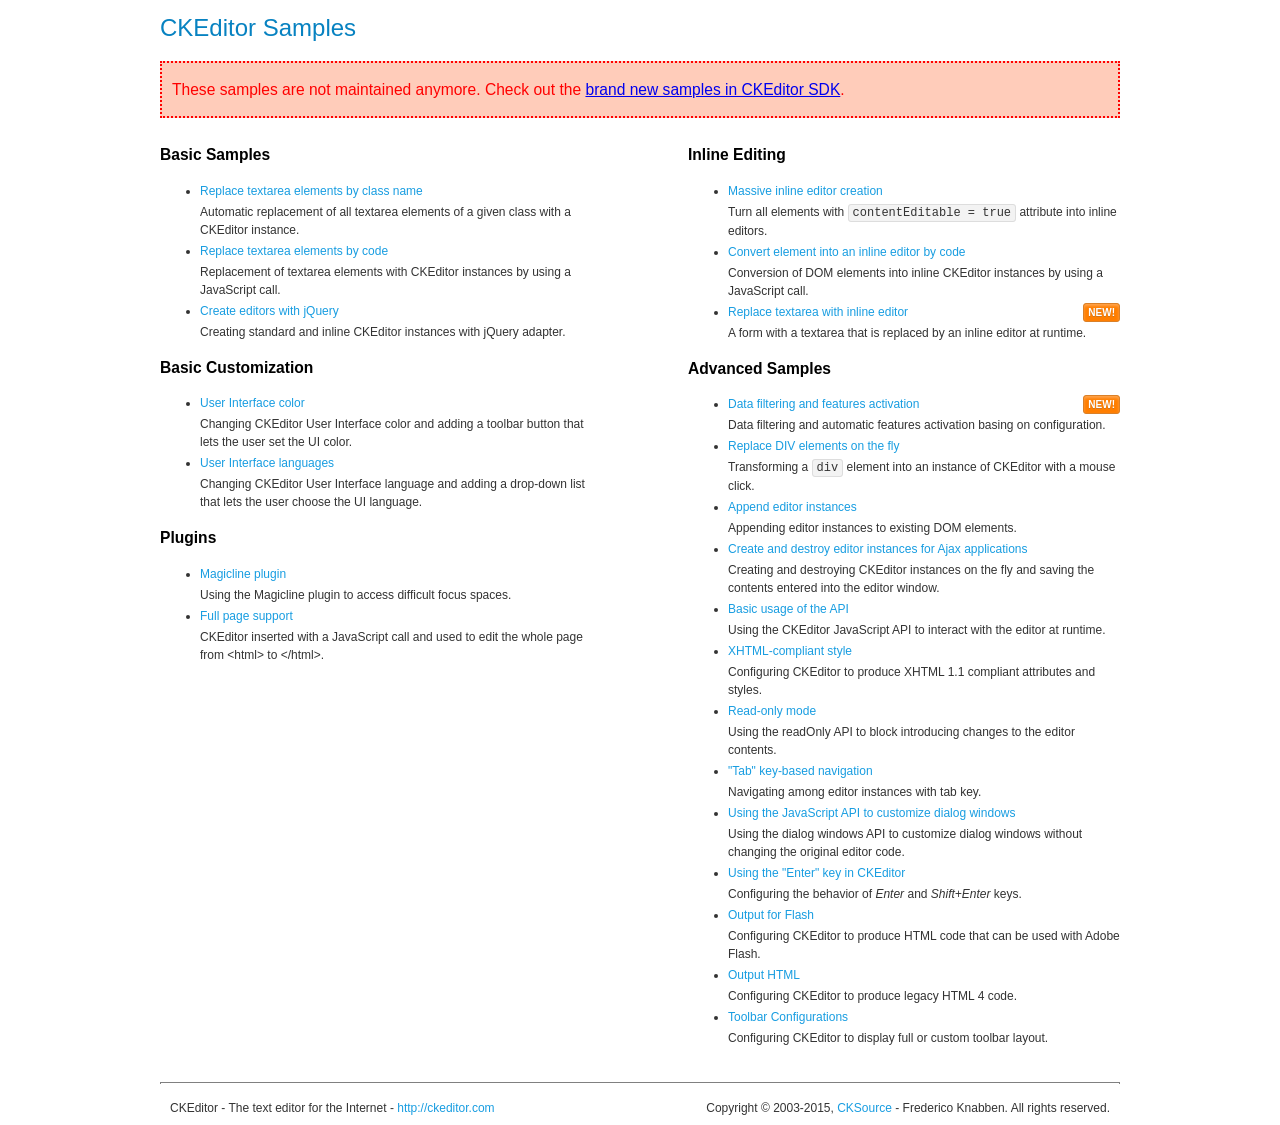
<file: mySite/MCEditor/static/MCEditor/js/ckeditor/samples/old/index.html>
<!DOCTYPE html>
<!--
Copyright (c) 2003-2015, CKSource - Frederico Knabben. All rights reserved.
For licensing, see LICENSE.md or http://ckeditor.com/license
-->
<html>
<head>
	<meta charset="utf-8">
	<title>CKEditor Samples</title>
	<link rel="stylesheet" href="sample.css">
</head>
<body>
	<h1 class="samples">
		CKEditor Samples
	</h1>
	<div class="warning deprecated">
		These samples are not maintained anymore. Check out the <a href="http://sdk.ckeditor.com/">brand new samples in CKEditor SDK</a>.
	</div>
	<div class="twoColumns">
		<div class="twoColumnsLeft">
			<h2 class="samples">
				Basic Samples
			</h2>
			<dl class="samples">
				<dt><a class="samples" href="replacebyclass.html">Replace textarea elements by class name</a></dt>
				<dd>Automatic replacement of all textarea elements of a given class with a CKEditor instance.</dd>

				<dt><a class="samples" href="replacebycode.html">Replace textarea elements by code</a></dt>
				<dd>Replacement of textarea elements with CKEditor instances by using a JavaScript call.</dd>

				<dt><a class="samples" href="jquery.html">Create editors with jQuery</a></dt>
				<dd>Creating standard and inline CKEditor instances with jQuery adapter.</dd>
			</dl>

			<h2 class="samples">
				Basic Customization
			</h2>
			<dl class="samples">
				<dt><a class="samples" href="uicolor.html">User Interface color</a></dt>
				<dd>Changing CKEditor User Interface color and adding a toolbar button that lets the user set the UI color.</dd>

				<dt><a class="samples" href="uilanguages.html">User Interface languages</a></dt>
				<dd>Changing CKEditor User Interface language and adding a drop-down list that lets the user choose the UI language.</dd>
			</dl>


			<h2 class="samples">Plugins</h2>
<dl class="samples">
<dt><a class="samples" href="magicline/magicline.html">Magicline plugin</a></dt>
<dd>Using the Magicline plugin to access difficult focus spaces.</dd>

<dt><a class="samples" href="wysiwygarea/fullpage.html">Full page support</a></dt>
<dd>CKEditor inserted with a JavaScript call and used to edit the whole page from &lt;html&gt; to &lt;/html&gt;.</dd>
</dl>
		</div>
		<div class="twoColumnsRight">
			<h2 class="samples">
				Inline Editing
			</h2>
			<dl class="samples">
				<dt><a class="samples" href="inlineall.html">Massive inline editor creation</a></dt>
				<dd>Turn all elements with <code>contentEditable = true</code> attribute into inline editors.</dd>

				<dt><a class="samples" href="inlinebycode.html">Convert element into an inline editor by code</a></dt>
				<dd>Conversion of DOM elements into inline CKEditor instances by using a JavaScript call.</dd>

				<dt><a class="samples" href="inlinetextarea.html">Replace textarea with inline editor</a> <span class="new">New!</span></dt>
				<dd>A form with a textarea that is replaced by an inline editor at runtime.</dd>

				
			</dl>

			<h2 class="samples">
				Advanced Samples
			</h2>
			<dl class="samples">
				<dt><a class="samples" href="datafiltering.html">Data filtering and features activation</a> <span class="new">New!</span></dt>
				<dd>Data filtering and automatic features activation basing on configuration.</dd>

				<dt><a class="samples" href="divreplace.html">Replace DIV elements on the fly</a></dt>
				<dd>Transforming a <code>div</code> element into an instance of CKEditor with a mouse click.</dd>

				<dt><a class="samples" href="appendto.html">Append editor instances</a></dt>
				<dd>Appending editor instances to existing DOM elements.</dd>

				<dt><a class="samples" href="ajax.html">Create and destroy editor instances for Ajax applications</a></dt>
				<dd>Creating and destroying CKEditor instances on the fly and saving the contents entered into the editor window.</dd>

				<dt><a class="samples" href="api.html">Basic usage of the API</a></dt>
				<dd>Using the CKEditor JavaScript API to interact with the editor at runtime.</dd>

				<dt><a class="samples" href="xhtmlstyle.html">XHTML-compliant style</a></dt>
				<dd>Configuring CKEditor to produce XHTML 1.1 compliant attributes and styles.</dd>

				<dt><a class="samples" href="readonly.html">Read-only mode</a></dt>
				<dd>Using the readOnly API to block introducing changes to the editor contents.</dd>

				<dt><a class="samples" href="tabindex.html">"Tab" key-based navigation</a></dt>
				<dd>Navigating among editor instances with tab key.</dd>


				
<dt><a class="samples" href="dialog/dialog.html">Using the JavaScript API to customize dialog windows</a></dt>
<dd>Using the dialog windows API to customize dialog windows without changing the original editor code.</dd>

<dt><a class="samples" href="enterkey/enterkey.html">Using the &quot;Enter&quot; key in CKEditor</a></dt>
<dd>Configuring the behavior of <em>Enter</em> and <em>Shift+Enter</em> keys.</dd>

<dt><a class="samples" href="htmlwriter/outputforflash.html">Output for Flash</a></dt>
<dd>Configuring CKEditor to produce HTML code that can be used with Adobe Flash.</dd>

<dt><a class="samples" href="htmlwriter/outputhtml.html">Output HTML</a></dt>
<dd>Configuring CKEditor to produce legacy HTML 4 code.</dd>

<dt><a class="samples" href="toolbar/toolbar.html">Toolbar Configurations</a></dt>
<dd>Configuring CKEditor to display full or custom toolbar layout.</dd>

			</dl>
		</div>
	</div>
	<div id="footer">
		<hr>
		<p>
			CKEditor - The text editor for the Internet - <a class="samples" href="http://ckeditor.com/">http://ckeditor.com</a>
		</p>
		<p id="copy">
			Copyright &copy; 2003-2015, <a class="samples" href="http://cksource.com/">CKSource</a> - Frederico Knabben. All rights reserved.
		</p>
	</div>
</body>
</html>
</file>
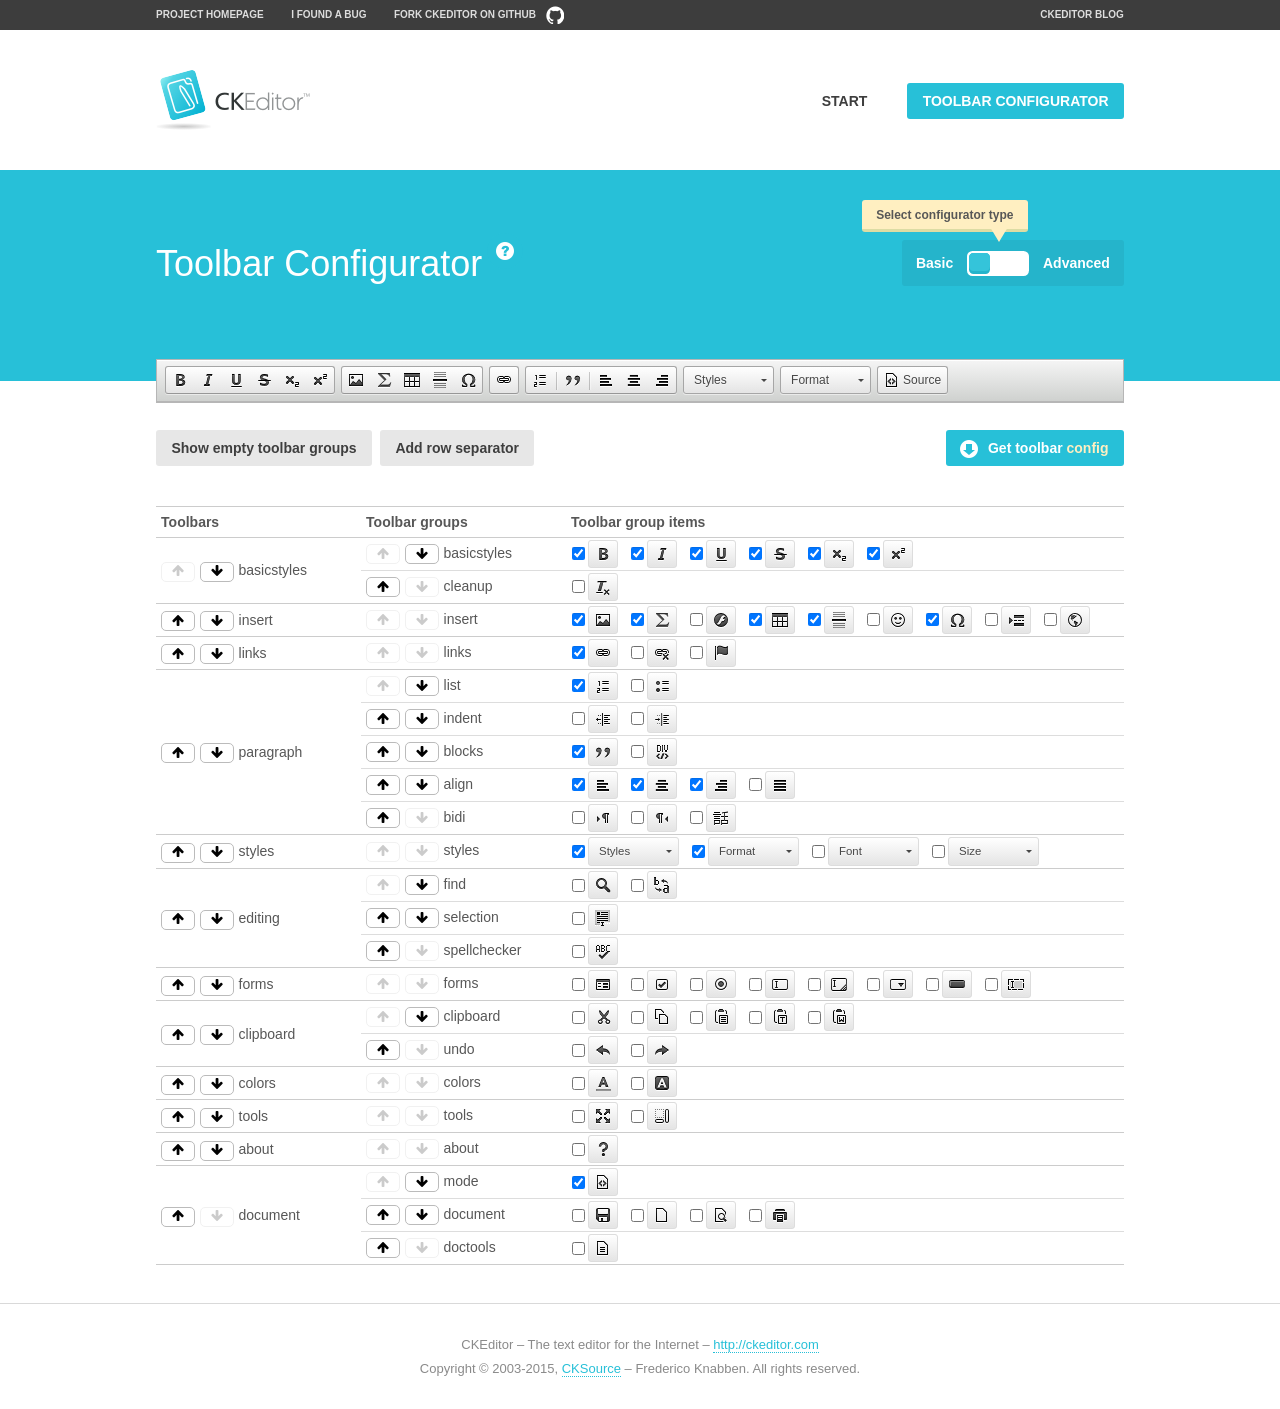
<file: mySite/MCEditor/static/MCEditor/js/ckeditor/samples/toolbarconfigurator/index.html>
<!DOCTYPE html>
<!--
Copyright (c) 2003-2015, CKSource - Frederico Knabben. All rights reserved.
For licensing, see LICENSE.md or http://ckeditor.com/license
-->
<!--[if IE 8]><html class="ie8"><![endif]-->
<!--[if gt IE 8]><html><![endif]-->
<!--[if !IE]><!--><html><!--<![endif]-->
<head>
	<meta charset="utf-8">
	<title>Toolbar Configurator</title>
	<script src="../../ckeditor.js"></script>
	<script>
		if ( CKEDITOR.env.ie && CKEDITOR.env.version < 9 )
			CKEDITOR.tools.enableHtml5Elements( document );
	</script>
	<link rel="stylesheet" href="lib/codemirror/codemirror.css">
	<link rel="stylesheet" href="lib/codemirror/show-hint.css">
	<link rel="stylesheet" href="lib/codemirror/neo.css">
	<link rel="stylesheet" href="css/fontello.css">
	<link rel="stylesheet" href="../css/samples.css">
</head>
<body id="toolbar">

<nav class="navigation-a">
	<div class="grid-container">
		<ul class="navigation-a-left grid-width-70">
			<li><a href="http://ckeditor.com">Project Homepage</a></li>
			<li><a href="http://dev.ckeditor.com/">I found a bug</a></li>
			<li><a href="http://github.com/ckeditor/ckeditor-dev" class="icon-pos-right icon-navigation-a-github">Fork CKEditor on GitHub</a></li>
		</ul>
		<ul class="navigation-a-right grid-width-30">
			<li><a href="http://ckeditor.com/blog-list">CKEditor Blog</a></li>
		</ul>
	</div>
</nav>

<header class="header-a">
	<div class="grid-container">
		<h1 class="header-a-logo grid-width-30">
			<a href="../index.html"><img src="../img/logo.png" alt="CKEditor Logo"></a>
		</h1>
		<nav class="navigation-b grid-width-70">
			<ul>
				<li><a href="../index.html"  class="button-a">Start</a></li>
				<li><a href="index.html"  class="button-a button-a-background">Toolbar configurator</a></li>
			</ul>
		</nav>
	</div>
</header>

<main>
	<div class="adjoined-top">
		<div class="grid-container">
			<div class="content grid-width-100">
				<div class="grid-container-nested">
					<h1 class="grid-width-60">
						Toolbar Configurator
						<a href="#help-content" type="button" title="Configurator help" id="help" class="button-a button-a-background button-a-no-text icon-pos-left icon-question-mark">Help</a>
					</h1>

					<div class="grid-width-40 grid-switch-magic">
						<div class="switch">
							<span class="balloon-a balloon-a-se">Select configurator type</span>
							<input type="radio" name="radio" data-num="1" id="radio-basic" />
							<input type="radio" name="radio" data-num="2" id="radio-advanced" />
							<label data-for="1" for="radio-basic">Basic</label>
							<span class="switch-inner">
								<span class="handler"></span>
							</span>
							<label data-for="2" for="radio-advanced">Advanced</label>
						</div>
					</div>
				</div>
			</div>
		</div>
	</div>
	<div class="adjoined-bottom">
		<div class="grid-container">
			<div class="grid-width-100">
				<div class="editors-container">
					<div id="editor-basic"></div>
					<div id="editor-advanced"></div>
				</div>
			</div>
		</div>
	</div>

	<div class="grid-container configurator">
		<div class="content grid-width-100">
			<div class="configurator">
				<div>
					<div id="toolbarModifierWrapper"></div>
				</div>
			</div>
		</div>
	</div>

	<div id="help-content">
		<div class="grid-container">
			<div class="grid-width-100">
				<h2>What Am I Doing Here?</h2>

				<div class="grid-container grid-container-nested">
					<div class="basic">
						<div class="grid-width-50">
							<p>Arrange <a href="http://docs.ckeditor.com/#!/api/CKEDITOR.config-cfg-toolbarGroups">toolbar groups</a>, toggle <a href="http://docs.ckeditor.com/#!/api/CKEDITOR.config-cfg-removeButtons">button visibility</a> according to your needs and get your toolbar configuration.</p>
							<p>You can replace the content of the <a href="../../config.js"><code>config.js</code></a> file with the generated configuration. If you already set some configuration options you will need to merge both configurations.</p>
						</div>
						<div class="grid-width-50">
							<p>Read more about different ways of <a href="http://docs.ckeditor.com/#!/guide/dev_configuration">setting configuration</a> and do not forget about <strong>clearing browser cache</strong>.</p>
							<p>Arranging toolbar groups is the recommended way of configuring the toolbar, but if you need more freedom you can use the <a href="#advanced">advanced configurator</a>.</p>
						</div>
					</div>
					<div class="advanced" style="display: none;">
						<div class="grid-width-50">
							<p>With this code editor you can edit your <a href="http://docs.ckeditor.com/#!/api/CKEDITOR.config-cfg-toolbar">toolbar configuration</a> live.</p>
							<p>You can replace the content of the <a href="../../config.js"><code>config.js</code></a> file with the generated configuration. If you already set some configuration options you will need to merge both configurations.</p>
						</div>
						<div class="grid-width-50">
							<p>Read more about different ways of <a href="http://docs.ckeditor.com/#!/guide/dev_configuration">setting configuration</a> and do not forget about <strong>clearing browser cache</strong>.</p>
						</div>
					</div>
				</div>

				<p class="grid-container grid-container-nested">
					<button type="button" class="help-content-close grid-width-100 button-a button-a-background">Got it. Let's play!</button>
				</p>
			</div>
		</div>
	</div>
</main>

<footer class="footer-a grid-container">
	<p class="grid-width-100">
		CKEditor &ndash; The text editor for the Internet &ndash; <a class="samples" href="http://ckeditor.com/">http://ckeditor.com</a>
	</p>
	<p class="grid-width-100" id="copy">
		Copyright &copy; 2003-2015, <a class="samples" href="http://cksource.com/">CKSource</a> &ndash; Frederico Knabben. All rights reserved.
	</p>
</footer>

<script src="lib/codemirror/codemirror.js"></script>
<script src="lib/codemirror/javascript.js"></script>
<script src="lib/codemirror/show-hint.js"></script>

<script src="js/fulltoolbareditor.js"></script>
<script src="js/abstracttoolbarmodifier.js"></script>
<script src="js/toolbarmodifier.js"></script>
<script src="js/toolbartextmodifier.js"></script>
<script src="../js/sf.js"></script>

<script>
	( function() {
		'use strict';

		var mode = ( window.location.hash.substr( 1 ) === 'advanced' ) ? 'advanced' : 'basic',
			configuratorSection = CKEDITOR.document.findOne( 'main > .grid-container.configurator' ),
			basicInstruction = CKEDITOR.document.findOne( '#help-content .basic' ),
			advancedInstruction = CKEDITOR.document.findOne( '#help-content .advanced' ),

			// Configurator mode switcher.
			modeSwitchBasic = CKEDITOR.document.getById( 'radio-basic' ),
			modeSwitchAdvanced = CKEDITOR.document.getById( 'radio-advanced' );

		// Initial setup
		function updateSwitcher() {
			if ( mode === 'advanced' ) {
				modeSwitchAdvanced.$.checked = true;
			} else {
				modeSwitchBasic.$.checked = true;
			}
		}

		updateSwitcher();

		CKEDITOR.document.getWindow().on( 'hashchange', function( e ) {
			var hash = window.location.hash.substr( 1 );
			if ( !( hash === 'advanced' || hash === 'basic' ) ) {
				return;
			}
			mode = hash;
			onToolbarsDone( mode );
		} );

		CKEDITOR.document.getWindow().on( 'resize', function() {
			updateToolbar( ( mode === 'basic' ? toolbarModifier : toolbarTextModifier )[ 'editorInstance' ] );
		} );

		function onRefresh( modifier ) {
			modifier = modifier || this;

			if ( mode === 'basic' && modifier instanceof ToolbarConfigurator.ToolbarTextModifier ) {
				return;
			}

			// CodeMirror container becomes visible, so we need to refresh and to avoid rendering problems.
			if ( mode === 'advanced' && modifier instanceof ToolbarConfigurator.ToolbarTextModifier ) {
				modifier.codeContainer.refresh();
			}

			updateToolbar( modifier.editorInstance );
		}

		function updateToolbar( editor ) {
			var editorContainer = editor.container;

			// Not always editor is loaded.
			if ( !editorContainer ) {
				return;
			}

			var displayStyle = editorContainer.getStyle( 'display' );

			editorContainer.setStyle( 'display', 'block' );

			var newHeight = editorContainer.getSize( 'height' );

			var newMarginTop = parseInt( editorContainer.getComputedStyle( 'margin-top' ), 10 );
			newMarginTop = ( isNaN( newMarginTop ) ? 0 : Number( newMarginTop ) );

			var newMarginBottom = parseInt( editorContainer.getComputedStyle( 'margin-bottom' ), 10 );
			newMarginBottom = ( isNaN( newMarginBottom ) ? 0 : Number( newMarginBottom ) );

			var result = newHeight + newMarginTop + newMarginBottom;

			editorContainer.setStyle( 'display', displayStyle );

			editor.container.getAscendant( 'div' ).setStyle( 'height', result + 'px' );
		}

		var toolbarModifier = new ToolbarConfigurator.ToolbarModifier( 'editor-basic' );

		var done = 0;
		toolbarModifier.init( onToolbarInit );
		toolbarModifier.onRefresh = onRefresh;

		CKEDITOR.document.getById( 'toolbarModifierWrapper' ).append( toolbarModifier.mainContainer );

		var toolbarTextModifier = new ToolbarConfigurator.ToolbarTextModifier( 'editor-advanced' );
		toolbarTextModifier.init( onToolbarInit );
		toolbarTextModifier.onRefresh = onRefresh;

		function onToolbarInit() {
			if ( ++done === 2 ) {
				onToolbarsDone();

				positionSticky.watch( CKEDITOR.document.findOne( '.toolbar' ), function() {
					return mode === 'advanced';
				} );
			}
		}

		function onToolbarsDone() {
			if ( mode === 'basic' ) {
				toggleModeBasic( false );
			} else {
				toggleModeAdvanced( false );
			}

			updateSwitcher();

			setTimeout( function() {
				CKEDITOR.document.findOne( '.editors-container' ).addClass( 'active' );
				CKEDITOR.document.findOne( '#toolbarModifierWrapper' ).addClass( 'active' );
			}, 200 );
		}

		CKEDITOR.document.getById( 'toolbarModifierWrapper' ).append( toolbarTextModifier.mainContainer );

		function toogleModeSwitch( onElement, offElement, onModifier, offModifier ) {
			onElement.addClass( 'fancy-button-active' );
			offElement.removeClass( 'fancy-button-active' );

			onModifier.showUI();
			offModifier.hideUI();
		}

		function toggleModeBasic( callOnRefresh ) {
			callOnRefresh = ( callOnRefresh !== false );
			mode = 'basic';
			window.location.hash = '#basic';
			toogleModeSwitch( modeSwitchBasic, modeSwitchAdvanced, toolbarModifier, toolbarTextModifier );

			configuratorSection.removeClass( 'freed-width' );
			basicInstruction.show();
			advancedInstruction.hide();

			callOnRefresh && onRefresh( toolbarModifier );
		}

		function toggleModeAdvanced( callOnRefresh ) {
			callOnRefresh = ( callOnRefresh !== false );
			mode = 'advanced';
			window.location.hash = '#advanced';
			toogleModeSwitch( modeSwitchAdvanced, modeSwitchBasic, toolbarTextModifier, toolbarModifier );

			configuratorSection.addClass( 'freed-width' );
			advancedInstruction.show();
			basicInstruction.hide();

			callOnRefresh && onRefresh( toolbarTextModifier );
		}

		modeSwitchBasic.on( 'click', toggleModeBasic );
		modeSwitchAdvanced.on( 'click', toggleModeAdvanced );

		//
		// Position:sticky for the toolbar.
		//

		// Will make elements behave like they were styled with position:sticky.
		var positionSticky = {
			// Store object: {
			// 		element: CKEDITOR.dom.element, // Element which will float.
			// 		placeholder: CKEDITOR.dom.element, // Placeholder which is place to prevent page bounce.
			// 		isFixed: boolean // Whether element float now.
			// }
			watched: [],

			active: [],

			staticContainer: null,

			init: function() {
				var element = CKEDITOR.dom.element.createFromHtml(
					'<div class="staticContainer">' +
						'<div class="grid-container" >' +
							'<div class="grid-width-100">' +
								'<div class="inner"></div>' +
							'</div>' +
						'</div>' +
					'</div>' );

				this.staticContainer = element.findOne( '.inner' );

				CKEDITOR.document.getBody().append( element );
			},

			watch: function( element, preventFunc ) {
				this.watched.push( {
					element: element,
					placeholder: new CKEDITOR.dom.element( 'div' ),
					isFixed: false,
					preventFunc: preventFunc
				} );
			},

			checkAll: function() {
				for ( var i = 0; i < this.watched.length; i++ ) {
					this.check( this.watched[ i ] );
				}
			},

			check: function( element ) {
				var isFixed = element.isFixed;
				var shouldBeFixed = this.shouldBeFixed( element );

				// Nothing to be done.
				if ( isFixed === shouldBeFixed ) {
					return;
				}

				var placeholder = element.placeholder;

				if ( isFixed ) {
					// Unfixing.

					element.element.insertBefore( placeholder );
					placeholder.remove();

					element.element.removeStyle( 'margin' );

					this.active.splice( CKEDITOR.tools.indexOf( this.active, element ), 1 );

				} else {
					// Fixing.
					placeholder.setStyle( 'width', element.element.getSize( 'width' ) + 'px' );
					placeholder.setStyle( 'height', element.element.getSize( 'height' ) + 'px' );
					placeholder.setStyle( 'margin-bottom', element.element.getComputedStyle( 'margin-bottom' ) );
					placeholder.setStyle( 'display', element.element.getComputedStyle( 'display' ) );
					placeholder.insertAfter( element.element );

					this.staticContainer.append( element.element );

					this.active.push( element );
				}

				element.isFixed = !element.isFixed;
			},

			shouldBeFixed: function( element ) {
				if ( element.preventFunc && element.preventFunc() ) {
					return false;
				}

				// If element is already fixed we are checking it's placeholder.
				var related = ( element.isFixed ? element.placeholder : element.element ),
					clientRect = related.$.getBoundingClientRect(),
					staticHeight = this.staticContainer.getSize('height' ),
					elemHeight = element.element.getSize( 'height' );

				if ( element.isFixed ) {
					return ( clientRect.top + elemHeight < staticHeight );
				} else {
					return ( clientRect.top < staticHeight );
				}
			}
		};

		positionSticky.init();

		CKEDITOR.document.getWindow().on( 'scroll',
			new CKEDITOR.tools.eventsBuffer( 100, positionSticky.checkAll, positionSticky ).input
		);

		// Make the toolbar sticky.
		positionSticky.watch( CKEDITOR.document.findOne( '.editors-container' ) );

		// Help button and help-content.
		( function() {
			var helpButton = CKEDITOR.document.getById( 'help' ),
				helpContent = CKEDITOR.document.getById( 'help-content' );

			// Don't show help button on IE8 because it's unsupported by Pico Modal.
			if ( CKEDITOR.env.ie && CKEDITOR.env.version == 8 ) {
				helpButton.hide();
			} else {
				// Display help modal when the button is clicked.
				helpButton.on( 'click', function( evt ) {
					SF.modal( {
						// Clone modal content from DOM.
						content: helpContent.getHtml(),

						afterCreate: function( modal ) {
							// Enable modal content button to close the modal.
							new CKEDITOR.dom.element( modal.modalElem() ).findOne( '.help-content-close' ).once( 'click', modal.close );
						}
					} ).show();
				} );
			}
		} )();
	} )();
</script>
</body>
</html>
</file>
<file: mySite/MCEditor/static/MCEditor/js/ckeditor/samples/css/samples.css>
/**
 * @license Copyright (c) 2003-2015, CKSource - Frederico Knabben. All rights reserved.
 * For licensing, see LICENSE.md or http://ckeditor.com/license
 */
@media (max-width: 900px) {
  .global-is-mobile-hidden {
    display: none !important;
  }
}
article,
aside,
details,
figcaption,
figure,
footer,
header,
hgroup,
main,
menu,
nav,
section {
  display: block;
}
body,
html {
  margin: 0;
  padding: 0;
  font: 16px / 1.8 Arial, 'Helvetica Neue', Helvetica, sans-serif;
  font-weight: 300;
  color: #575757;
}
.grid-width-10 {
  width: 10%;
}
.grid-width-20 {
  width: 20%;
}
.grid-width-30 {
  width: 30%;
}
.grid-width-40 {
  width: 40%;
}
.grid-width-50 {
  width: 50%;
}
.grid-width-60 {
  width: 60%;
}
.grid-width-70 {
  width: 70%;
}
.grid-width-80 {
  width: 80%;
}
.grid-width-90 {
  width: 90%;
}
.grid-width-100 {
  width: 100%;
}
@media (max-width: 900px) {
  .grid-width-10,
  .grid-width-20,
  .grid-width-30,
  .grid-width-40,
  .grid-width-50,
  .grid-width-60,
  .grid-width-70,
  .grid-width-80,
  .grid-width-90,
  .grid-width-100 {
    width: 100%;
  }
}
*[class*="grid-width"] {
  -webkit-box-sizing: border-box;
  -moz-box-sizing: border-box;
  box-sizing: border-box;
  padding-left: 4%;
  padding-right: 4%;
  float: left;
}
*[class*="grid-width"]:after,
.grid-container:after,
*[class*="grid-width"]:before,
.grid-container:before {
  content: '';
  display: block;
  overflow: hidden;
  visibility: hidden;
  font-size: 0;
  line-height: 0;
  width: 0;
  height: 0;
}
*[class*="grid-width"]:after,
.grid-container:after {
  clear: both;
}
.grid-container {
  -webkit-box-sizing: border-box;
  -moz-box-sizing: border-box;
  box-sizing: border-box;
  margin-left: auto;
  margin-right: auto;
}
.grid-container-nested *[class*="grid-width"]:first-child {
  padding-left: 0;
}
.grid-container-nested *[class*="grid-width"]:last-child {
  padding-right: 0;
}
@media (max-width: 900px) {
  .grid-container-nested *[class*="grid-width"]:first-child {
    padding-left: 4%;
  }
  .grid-container-nested *[class*="grid-width"]:last-child {
    padding-right: 4%;
  }
}
.header-a {
  min-height: 140px;
  overflow: hidden;
}
.header-a .header-a-logo {
  margin: 40px 0 0;
}
@media (max-width: 900px) {
  .header-a .header-a-logo {
    text-align: center;
  }
}
.header-a .header-a-logo img {
  border: transparent;
}
.navigation-a {
  height: 30px;
  background: #3d3d3d;
  position: absolute;
  left: 0;
  right: 0;
  top: 0;
  padding: 0;
  overflow: hidden;
}
@media (max-width: 900px) {
  .navigation-a {
    text-align: center;
  }
}
.navigation-a ul {
  list-style: none;
  margin: 0;
  overflow: hidden;
}
.navigation-a ul li,
.navigation-a ul li a {
  display: inline-block;
}
@media (max-width: 900px) {
  .navigation-a ul {
    width: auto;
    text-overflow: ellipsis;
    white-space: nowrap;
    display: inline-block;
    float: none;
  }
  .navigation-a ul:before,
  .navigation-a ul:after {
    display: none;
  }
}
.navigation-a ul.navigation-a-left {
  text-align: left;
}
@media (max-width: 900px) {
  .navigation-a ul.navigation-a-left {
    padding-right: 0;
  }
}
.navigation-a ul.navigation-a-right {
  text-align: right;
}
@media (max-width: 900px) {
  .navigation-a ul.navigation-a-right {
    padding-left: 23px;
  }
}
.navigation-a ul li + li {
  margin-left: 23px;
}
.navigation-a ul li a {
  font-size: 10px;
  font-size: 0.625rem;
  line-height: 18px;
  line-height: 1.13rem;
  line-height: 30px;
  float: left;
  color: #dddddd;
  font-weight: bold;
  text-decoration: none;
  text-transform: uppercase;
}
.navigation-a ul li a:hover {
  cursor: pointer;
  color: #ffffff;
}
.icon-navigation-a-github:before,
.icon-navigation-a-github:after {
  background-image: url("[data-uri]");
}
.navigation-b {
  text-align: right;
  margin: 52px 0 0;
  overflow: visible;
}
@media (max-width: 900px) {
  .navigation-b {
    text-align: center;
    margin-top: 20px;
    padding: 0;
  }
}
.navigation-b ul {
  padding: 0;
  list-style: none;
  margin: 0;
  overflow: visible;
}
.navigation-b ul li,
.navigation-b ul li a {
  display: inline-block;
}
@media (max-width: 900px) {
  .navigation-b ul {
    display: table;
    width: 100%;
    padding-bottom: 1.5em;
  }
}
@media (max-width: 900px) {
  .navigation-b ul li {
    display: table-row;
  }
}
.navigation-b ul li + li {
  margin-left: 20px;
}
@media (max-width: 900px) {
  .navigation-b ul li + li {
    margin-left: 0;
  }
}
.navigation-b ul li a {
  -webkit-box-sizing: border-box;
  -moz-box-sizing: border-box;
  box-sizing: border-box;
  text-transform: uppercase;
  text-decoration: none;
  outline: none;
}
@media (max-width: 900px) {
  .navigation-b ul li a {
    width: 100%;
    -webkit-border-radius: 0;
    -webkit-background-clip: padding-box;
    -moz-border-radius: 0;
    -moz-background-clip: padding;
    border-radius: 0;
    background-clip: padding-box;
  }
}
.footer-a {
  font-size: 13px;
  font-size: 0.8125rem;
  line-height: 23.4px;
  line-height: 1.46rem;
  padding-top: 2.25em;
  padding-bottom: 2.25em;
  overflow: hidden;
  color: #8a8a8a;
}
.footer-a a {
  color: #27c0d8;
  text-decoration: none;
  border-bottom: 1px dotted #27c0d8;
}
.footer-a a:hover {
  color: #23adc2;
}
.footer-a p {
  margin: 0;
  display: inline-block;
  text-align: center;
}
.content {
  font-size: 14px;
  font-size: 0.875rem;
  line-height: 25.2px;
  line-height: 1.57rem;
  overflow: hidden;
  padding-top: 1.5em;
  padding-bottom: 1.5em;
}
.content p {
  margin: 0.75em 0;
}
.content ul,
.content ol,
.content pre,
.content blockquote,
.content textarea:not([class^="cke"]),
.content .cke {
  margin: 1.875em 0;
}
.content code,
.content kbd {
  -webkit-border-radius: 3px;
  -webkit-background-clip: padding-box;
  -moz-border-radius: 3px;
  -moz-background-clip: padding;
  border-radius: 3px;
  background-clip: padding-box;
  padding: 3px 4px;
}
.content pre,
.content code,
.content kbd,
.content blockquote {
  background: #f5f5f5;
}
.content blockquote,
.content pre {
  background: none;
  border-left: 4px solid #27c0d8;
  padding: 1.5em 2.25em;
}
.content p a,
.content ul a,
.content ol a,
.content blockquote a,
.content h1 a,
.content h2 a,
.content h3 a,
.content h4 a,
.content h5 a {
  color: #27c0d8;
  text-decoration: none;
  border-bottom: 1px dotted #27c0d8;
}
.content p a:hover,
.content ul a:hover,
.content ol a:hover,
.content blockquote a:hover,
.content h1 a:hover,
.content h2 a:hover,
.content h3 a:hover,
.content h4 a:hover,
.content h5 a:hover {
  color: #23adc2;
}
.content h1,
.content h2,
.content h3,
.content h4,
.content h5 {
  color: #000;
  font-weight: 100;
}
.content h1 code,
.content h2 code,
.content h3 code,
.content h4 code,
.content h5 code,
.content h1 kbd,
.content h2 kbd,
.content h3 kbd,
.content h4 kbd,
.content h5 kbd {
  font-size: inherit;
}
.content h1 a.content-heading-anchor,
.content h2 a.content-heading-anchor,
.content h3 a.content-heading-anchor,
.content h4 a.content-heading-anchor,
.content h5 a.content-heading-anchor {
  font-weight: 100;
  vertical-align: middle;
  opacity: 0;
  border: 0;
}
.content h1:hover a.content-heading-anchor,
.content h2:hover a.content-heading-anchor,
.content h3:hover a.content-heading-anchor,
.content h4:hover a.content-heading-anchor,
.content h5:hover a.content-heading-anchor {
  opacity: 1;
}
.content h1:target a,
.content h2:target a,
.content h3:target a,
.content h4:target a,
.content h5:target a {
  -webkit-animation: targetLinkOpacity 0.5s linear alternate;
  -moz-animation: targetLinkOpacity 0.5s linear alternate;
  -o-animation: targetLinkOpacity 0.5s linear alternate;
  animation: targetLinkOpacity 0.5s linear alternate;
  opacity: 1;
}
.content input,
.content select,
.content textarea:not([class^="cke"]) {
  -webkit-border-radius: 3px;
  -webkit-background-clip: padding-box;
  -moz-border-radius: 3px;
  -moz-background-clip: padding;
  border-radius: 3px;
  background-clip: padding-box;
  -webkit-box-shadow: inset 0 1px 1px rgba(0, 0, 0, 0.08);
  -moz-box-shadow: inset 0 1px 1px rgba(0, 0, 0, 0.08);
  box-shadow: inset 0 1px 1px rgba(0, 0, 0, 0.08);
  font: inherit;
  color: inherit;
  border: 1px solid #d9d9d9;
  padding: .2em .5em;
}
.content input:focus,
.content select:focus,
.content textarea:not([class^="cke"]):focus {
  border-color: #66afe9;
  outline: 0;
  -webkit-box-shadow: inset 0 1px 1px rgba(0, 0, 0, 0.08), 0 0 8px #93c6ef;
  -moz-box-shadow: inset 0 1px 1px rgba(0, 0, 0, 0.08), 0 0 8px #93c6ef;
  box-shadow: inset 0 1px 1px rgba(0, 0, 0, 0.08), 0 0 8px #93c6ef;
}
.content abbr {
  border-bottom: 1px dotted #666;
  cursor: pointer;
}
.content blockquote {
  font-style: italic;
  font-family: Georgia, Times, "Times New Roman", serif;
  font-size: 16px;
  font-size: 1rem;
  line-height: 28.8px;
  line-height: 1.8rem;
}
.content em {
  font-style: italic;
}
.content h1 {
  font-size: 36px;
  font-size: 2.25rem;
  line-height: 64.8px;
  line-height: 4.05rem;
  margin: 1.125em 0 0;
}
.content h2 {
  font-size: 27.2px;
  font-size: 1.7rem;
  line-height: 48.96px;
  line-height: 3.06rem;
  margin: 0.9em 0 0;
}
.content h3 {
  font-size: 24px;
  font-size: 1.5rem;
  line-height: 43.2px;
  line-height: 2.7rem;
  font-weight: 500;
  margin: 0.75em 0 0;
}
.content h4 {
  font-size: 19.2px;
  font-size: 1.2rem;
  line-height: 34.56px;
  line-height: 2.16rem;
  font-weight: 500;
  margin: 0.75em 0 0;
}
.content h5 {
  font-size: 17.6px;
  font-size: 1.1rem;
  line-height: 31.68px;
  line-height: 1.98rem;
  font-weight: 500;
  margin: 0.75em 0 0;
}
.content hr {
  border: 0;
  border-top: 4px solid #d9d9d9;
  margin: 1.5em 0;
}
.content input[type="text"] {
  height: 1.8em;
  line-height: 1.8em;
}
.content input[type="button"] {
  -webkit-appearance: button;
  -moz-appearance: button;
  appearance: button;
}
.content kbd {
  font-size: 12px;
  font-size: 0.75rem;
  line-height: 21.6px;
  line-height: 1.35rem;
  font-family: Arial, 'Helvetica Neue', Helvetica, sans-serif;
  padding: 2px 6px;
  -webkit-box-shadow: 0 0 4px #ffffff inset, 0 2px 0 #d9d9d9;
  -moz-box-shadow: 0 0 4px #ffffff inset, 0 2px 0 #d9d9d9;
  box-shadow: 0 0 4px #ffffff inset, 0 2px 0 #d9d9d9;
}
.content p img {
  vertical-align: middle;
}
.content p pre {
  padding: 1.5em;
}
.content pre {
  padding: 0;
  border: 0;
  tab-size: 4;
  -o-tab-size: 4;
  -moz-tab-size: 4;
}
.content pre,
.content code {
  font-size: 11.89px;
  font-size: 0.743rem;
  line-height: 21.4px;
  line-height: 1.34rem;
  font-family: Consolas, Menlo, Monaco, Lucida Console, Liberation Mono, DejaVu Sans Mono, Bitstream Vera Sans Mono, Courier New, monospace, serif;
}
.content pre a,
.content code a {
  border: 0;
}
.content pre code {
  padding: 0.75em;
  display: block;
}
.content strong {
  color: #000;
}
.content ul ul,
.content ol ul,
.content ul ol,
.content ol ol {
  margin: 0.75em 0;
}
.content ul li,
.content ol li {
  font-size: 14px;
  font-size: 0.875rem;
  line-height: 30.24px;
  line-height: 1.89rem;
}
.content textarea:not([class^="cke"]) {
  width: 100%;
}
.content div.todo {
  border: 2px dotted #444;
  padding: 10px;
  margin: 60px 0 10px 0;
  /* Remove me some day */
}
.content div.todo:before {
  content: "TODO";
  font-weight: bold;
}
body a.button-a,
body button.button-a,
body input.button-a {
  -webkit-border-radius: 3px;
  -webkit-background-clip: padding-box;
  -moz-border-radius: 3px;
  -moz-background-clip: padding;
  border-radius: 3px;
  background-clip: padding-box;
  font-size: 14px;
  font-size: 0.875rem;
  line-height: 25.2px;
  line-height: 1.57rem;
  height: 36px;
  line-height: 36px;
  padding: 0 1.1em;
  font-weight: 700;
  color: #3e3e3e;
  white-space: nowrap;
  text-decoration: none;
  display: inline-block;
  cursor: pointer;
  border: 0;
  vertical-align: middle;
  margin: 1px 0;
  background: transparent;
}
body a.button-a.icon-pos-left,
body button.button-a.icon-pos-left,
body input.button-a.icon-pos-left {
  padding-left: .8em;
}
body a.button-a.icon-pos-right,
body button.button-a.icon-pos-right,
body input.button-a.icon-pos-right {
  padding-right: .8em;
}
body a.button-a.button-a-no-text,
body button.button-a.button-a-no-text,
body input.button-a.button-a-no-text {
  -webkit-border-radius: 100px;
  -webkit-background-clip: padding-box;
  -moz-border-radius: 100px;
  -moz-background-clip: padding;
  border-radius: 100px;
  background-clip: padding-box;
  width: 36px;
  padding: 0;
  text-indent: -999px;
  overflow: hidden;
  position: relative;
  text-align: center;
}
body a.button-a.button-a-no-text:before,
body button.button-a.button-a-no-text:before,
body input.button-a.button-a-no-text:before {
  position: absolute;
  left: 50%;
  top: 50%;
  margin: -9px 0 0 -9px;
}
@media (max-width: 900px) {
  body a.button-a.button-a-mobile-collapsed,
  body button.button-a.button-a-mobile-collapsed,
  body input.button-a.button-a-mobile-collapsed {
    -webkit-border-radius: 100px;
    -webkit-background-clip: padding-box;
    -moz-border-radius: 100px;
    -moz-background-clip: padding;
    border-radius: 100px;
    background-clip: padding-box;
    width: 36px;
    padding: 0;
    text-indent: -999px;
    overflow: hidden;
    position: relative;
    text-align: center;
  }
  body a.button-a.button-a-mobile-collapsed:before,
  body button.button-a.button-a-mobile-collapsed:before,
  body input.button-a.button-a-mobile-collapsed:before {
    position: absolute;
    left: 50%;
    top: 50%;
    margin: -9px 0 0 -9px;
  }
  body a.button-a.button-a-mobile-collapsed:before,
  body button.button-a.button-a-mobile-collapsed:before,
  body input.button-a.button-a-mobile-collapsed:before {
    position: absolute;
    left: 50%;
    top: 50%;
    margin: -9px 0 0 -9px;
  }
}
body a.button-a:active,
body button.button-a:active,
body input.button-a:active,
body a.button-a:hover,
body button.button-a:hover,
body input.button-a:hover {
  color: #fff;
  background: #23adc2;
}
body a.button-a:focus,
body button.button-a:focus,
body input.button-a:focus {
  border-color: #66afe9;
  outline: 0;
  -webkit-box-shadow: inset 0 1px 1px rgba(0, 0, 0, 0.075), 0 0 8px #93c6ef;
  -moz-box-shadow: inset 0 1px 1px rgba(0, 0, 0, 0.075), 0 0 8px #93c6ef;
  box-shadow: inset 0 1px 1px rgba(0, 0, 0, 0.075), 0 0 8px #93c6ef;
}
body a.button-a-soft,
body button.button-a-soft,
body input.button-a-soft {
  background: #e7e7e7;
}
body a.button-a-soft:active,
body button.button-a-soft:active,
body input.button-a-soft:active,
body a.button-a-soft:hover,
body button.button-a-soft:hover,
body input.button-a-soft:hover {
  color: #3e3e3e;
  background: #cecece;
}
body a.button-a-background,
body button.button-a-background,
body input.button-a-background,
body a.navigation-b ul li a:hover,
body button.navigation-b ul li a:hover,
body input.navigation-b ul li a:hover {
  color: #fff;
  background: #27c0d8;
}
body a.button-a-background:active,
body button.button-a-background:active,
body input.button-a-background:active,
body a.button-a-background:hover,
body button.button-a-background:hover,
body input.button-a-background:hover,
body a.navigation-b ul li a:hover:active,
body button.navigation-b ul li a:hover:active,
body input.navigation-b ul li a:hover:active,
body a.navigation-b ul li a:hover:hover,
body button.navigation-b ul li a:hover:hover,
body input.navigation-b ul li a:hover:hover {
  color: #fff;
  background: #23adc2;
}
.balloon-a {
  font-size: 12px;
  font-size: 0.75rem;
  line-height: 21.6px;
  line-height: 1.35rem;
  -webkit-border-radius: 3px;
  -webkit-background-clip: padding-box;
  -moz-border-radius: 3px;
  -moz-background-clip: padding;
  border-radius: 3px;
  background-clip: padding-box;
  border-bottom: 3px solid #d4d4d4;
  background: #ebebeb;
  display: inline-block;
  white-space: nowrap;
  padding: .4em 1.2em .2em;
  font-weight: 700;
  position: relative;
  z-index: 1000;
  text-transform: none;
  color: #575757;
}
.balloon-a:hover {
  color: #575757;
}
.balloon-a:before {
  content: '';
  width: 0;
  height: 0;
  border-style: solid;
  position: absolute;
}
.balloon-a-ne:before,
.balloon-a-nw:before {
  top: -13px;
  border-width: 0 9px 15.6px 9px;
  border-color: transparent transparent #ebebeb transparent;
}
.balloon-a-se:before,
.balloon-a-sw:before {
  bottom: -13px;
  border-width: 15.6px 9px 0 9px;
  border-color: #ebebeb transparent transparent transparent;
}
.balloon-a-nw:before,
.balloon-a-sw:before {
  left: 20px;
}
.balloon-a-ne:before,
.balloon-a-se:before {
  right: 20px;
}
.icon-pos-left:before,
.icon-pos-right:after {
  content: '';
  display: inline-block;
  width: 18px;
  height: 18px;
  vertical-align: middle;
  background-repeat: no-repeat;
}
.icon-pos-left:before {
  margin-right: 10px;
}
.icon-pos-right:after {
  margin-left: 10px;
}
.icon-download:before,
.icon-download:after {
  background-image: url("[data-uri]");
}
.icon-question-mark:before,
.icon-question-mark:after {
  background-image: url("[data-uri]");
}
.icon-close:before,
.icon-close:after {
  background-image: url("[data-uri]");
}
.ie8 .switch > * {
  vertical-align: middle;
}
.ie8 .switch input[type="radio"] {
  margin: 0 0.25em;
  display: inline-block;
}
.ie8 .switch label {
  margin-left: 0 !important;
  margin-right: 0 !important;
}
.ie8 .switch label[data-for="1"] {
  float: left;
}
.ie8 .switch label[data-for="2"] {
  float: right;
}
.ie8 .switch .switch-inner {
  display: none;
}
.switch {
  font-size: 14px;
  font-size: 0.875rem;
  line-height: 25.2px;
  line-height: 1.57rem;
  font-weight: bold;
  background-color: #27c0d8;
  overflow: hidden;
  display: inline-block;
  padding: 0.75em 0.25em;
  color: #fff;
  -webkit-border-radius: 3px;
  -webkit-background-clip: padding-box;
  -moz-border-radius: 3px;
  -moz-background-clip: padding;
  border-radius: 3px;
  background-clip: padding-box;
  position: relative;
}
.switch input[type="radio"] {
  display: none;
}
.switch label {
  position: relative;
  z-index: 2;
  float: left;
  cursor: pointer;
  padding: 0 0.75em;
}
.switch label:hover {
  text-decoration: underline;
}
.switch .switch-inner {
  float: left;
  background-color: #FFF;
  height: 1.5em;
  width: 4.125em;
  padding: 2px;
  margin: 0 0.25em;
  -webkit-border-radius: 5.5px;
  -webkit-background-clip: padding-box;
  -moz-border-radius: 5.5px;
  -moz-background-clip: padding;
  border-radius: 5.5px;
  background-clip: padding-box;
}
.switch .switch-inner .handler {
  overflow: hidden;
  position: relative;
  display: block;
  height: 1.5em;
  width: 1.5em;
  background: #25b4cb;
  -webkit-border-radius: 4.5px;
  -webkit-background-clip: padding-box;
  -moz-border-radius: 4.5px;
  -moz-background-clip: padding;
  border-radius: 4.5px;
  background-clip: padding-box;
}
.switch .switch-inner .handler:before {
  content: '';
  display: block;
  position: absolute;
  top: 0;
  right: 0;
  bottom: 3px;
  left: 0;
  background-color: #34c4da;
  -webkit-border-bottom-left-radius: 4.5px;
  -moz-border-radius-bottomleft: 4.5px;
  border-bottom-left-radius: 4.5px;
  -webkit-border-bottom-right-radius: 4.5px;
  -webkit-background-clip: padding-box;
  -moz-border-radius-bottomright: 4.5px;
  -moz-background-clip: padding;
  border-bottom-right-radius: 4.5px;
  background-clip: padding-box;
}
.switch:hover .switch-inner .handler:before {
  background: #45c9dd;
}
.switch input[data-num="2"]:checked ~ .switch-inner > .handler {
  margin-left: auto;
}
.switch input[data-num="2"]:checked ~ label[data-for="1"] {
  padding-right: 5.125em;
  margin-right: -4.375em;
}
.switch input[data-num="1"]:checked ~ label[data-for="2"] {
  padding-left: 5.125em;
  margin-left: -4.375em;
}
.toggler {
  -webkit-user-select: none;
  -moz-user-select: none;
  -ms-user-select: none;
  user-select: none;
}
.toggler label {
  cursor: pointer;
}
.toggler [data-collapse] {
  display: inherit;
}
.toggler [data-expand] {
  display: none;
}
.toggler.collapsed [data-collapse] {
  display: none;
}
.toggler.collapsed [data-expand] {
  display: inherit;
}
.toggler-container {
  overflow: hidden;
}
.toggler-container.collapsed {
  height: 0;
}
.icon-toggler-expanded:before,
.icon-toggler-collapsed:before,
.icon-toggler-expanded:after,
.icon-toggler-collapsed:after {
  background-image: url("[data-uri]");
}
.icon-toggler-expanded.icon-light:before,
.icon-toggler-collapsed.icon-light:before,
.icon-toggler-expanded.icon-light:after,
.icon-toggler-collapsed.icon-light:after {
  background-image: url("[data-uri]");
}
.icon-toggler-expanded:before,
.icon-toggler-expanded:after {
  background-position: top left;
}
.icon-toggler-collapsed:before,
.icon-toggler-collapsed:after {
  background-position: bottom left;
}
.modal {
  padding: 20px;
  border-radius: 3px;
  background-color: white;
  max-width: 700px;
  -webkit-box-sizing: border-box;
  -moz-box-sizing: border-box;
  box-sizing: border-box;
  width: 80% !important;
  top: 50% !important;
  -webkit-transform: translate(-50%, -50%) !important;
  -moz-transform: translate(-50%, -50%) !important;
  -o-transform: translate(-50%, -50%) !important;
  -ms-transform: translate(-50%, -50%) !important;
  transform: translate(-50%, -50%) !important;
}
.modal-close {
  -webkit-border-radius: 100px;
  -webkit-background-clip: padding-box;
  -moz-border-radius: 100px;
  -moz-background-clip: padding;
  border-radius: 100px;
  background-clip: padding-box;
  cursor: pointer;
  height: 18px;
  width: 18px;
  position: absolute;
  top: 10px;
  right: 10px;
  font-size: 17px;
  text-align: center;
  line-height: 19px;
  background: #cccccc;
}
main .grid-container,
header .grid-container,
.navigation-a > div,
footer > div {
  max-width: 968px;
}
.header-a {
  margin-top: 30px;
}
.footer-a {
  border-top: 1px solid #d9d9d9;
}
.adjoined-top {
  background-color: #27c0d8;
  color: #fff;
}
.adjoined-top .content h1,
.adjoined-top .content h2,
.adjoined-top .content h3,
.adjoined-top .content h4,
.adjoined-top .content h5 {
  color: #fff;
}
.adjoined-top .content p {
  font-size: 18px;
  font-size: 1.125rem;
  line-height: 32.4px;
  line-height: 2.02rem;
  font-weight: 100;
}
.adjoined-top .content p a {
  text-decoration: none;
  border-bottom: 1px dotted #fff;
  color: inherit;
}
.adjoined-top .content p a:hover {
  color: #e6e6e6;
}
.adjoined-top .content button {
  color: #fff;
}
.adjoined-top .content strong {
  color: #fff;
}
.adjoined-top .content code {
  font-size: inherit;
  color: #27c0d8;
}
.adjoined-bottom {
  position: relative;
}
.adjoined-bottom:before {
  z-index: -1;
  content: '';
  background: #27c0d8;
  position: absolute;
  top: 0;
  left: 0;
  right: 0;
  height: 50%;
}
main .grid-container,
header .grid-container,
.navigation-a > div,
footer > div {
  max-width: 1052px;
}
main .grid-container.freed-width {
  max-width: none;
}
.switch {
  background: #25b4cb;
  float: right;
  overflow: visible;
}
.switch .balloon-a {
  position: absolute;
  top: -40px;
  right: 50%;
  margin-right: -15px;
  background: #FFEFC1;
  border-bottom-color: #DCDCA4;
}
.switch .balloon-a:before {
  border-color: #FFEFC1 transparent transparent transparent;
}
#toolbar .editors-container {
  overflow: hidden;
  height: 0;
  transition: height 200ms;
}
#toolbar .editors-container.active {
  height: auto;
}
#main #editor {
  background: #FFF;
  padding: 2% 4%;
  border: dashed 5px #27c0d8;
}
div.cke a.cke_button,
div.cke .cke_combo_button {
  border-bottom: none;
}
div.cke a.cke_button.cke_combo_button,
div.cke .cke_combo_button.cke_combo_button {
  border-bottom: 1px solid #a6a6a6;
}
#main .adjoined-top:before {
  height: 335px;
}
#toolbar .adjoined-top:before {
  height: 219px;
}
#toolbar .adjoined-top .grid-container-nested {
  height: 147px;
}
.content .grid-switch-magic {
  margin: 3.5em 0 0;
}
#info-box {
  padding-bottom: 0;
}
#info-box > div {
  width: 100%;
  text-align: right;
}
#info-box > div .toggler {
  padding-right: 0;
}
#info-box > div .toggler:hover {
  background: transparent;
  color: #000;
}
#info-box > div .toggler:hover > label {
  text-decoration: underline;
}
#info-box > div h2 {
  float: left;
  margin-top: 0;
}
#info-box > div#instructions-container {
  text-align: left;
}
#toolbarModifierWrapper {
  overflow: hidden;
  height: 0;
  opacity: 0;
  transition: height 200ms;
}
#toolbarModifierWrapper.active {
  height: auto;
  opacity: 1;
}
header {
  overflow: visible;
}
header div.grid-container {
  overflow: visible;
}
header .navigation-b {
  overflow: visible;
}
header .navigation-b ul {
  overflow: visible;
}
header .navigation-b a {
  position: relative;
}
header .balloon-a {
  position: absolute;
  top: 48px;
  left: 50%;
  margin-left: -35px;
}
@media (max-width: 1140px) {
  header .balloon-a {
    left: auto;
    margin-left: auto;
    right: 50%;
    margin-right: -35px;
  }
  header .balloon-a:before {
    left: auto;
    right: 22px;
  }
}
@media (max-width: 900px) {
  header .balloon-a {
    display: none;
  }
}
#toolbar .cke_toolbar {
  pointer-events: none;
  -webkit-user-select: none;
  -moz-user-select: none;
  -ms-user-select: none;
  user-select: none;
  cursor: default;
}
.some-toolbar-active .cke_toolbar {
  zoom: 1;
  filter: alpha(opacity=50);
  -webkit-opacity: 0.5;
  -moz-opacity: 0.5;
  opacity: 0.5;
}
.cke_toolbar.active {
  position: relative;
  zoom: 1;
  filter: alpha(opacity=100);
  -webkit-opacity: 1;
  -moz-opacity: 1;
  opacity: 1;
}
.cke_toolbar.active:after {
  content: '';
  display: block;
  position: absolute;
  top: 0;
  right: 6px;
  bottom: 5px;
  left: 0;
  -webkit-border-radius: 5px;
  -webkit-background-clip: padding-box;
  -moz-border-radius: 5px;
  -moz-background-clip: padding;
  border-radius: 5px;
  background-clip: padding-box;
  -webkit-box-shadow: 0px 0px 15px 3px #fff4b0;
  -moz-box-shadow: 0px 0px 15px 3px #fff4b0;
  box-shadow: 0px 0px 15px 3px #fff4b0;
}
.cke_toolbar.active .cke_toolgroup {
  -webkit-box-shadow: none;
  -moz-box-shadow: none;
  box-shadow: none;
  border-color: #e3c300;
}
.cke_toolbar.active .cke_combo,
.cke_toolbar.active .cke_toolgroup {
  position: relative;
  z-index: 2;
}
.cke_toolbar.active .cke_combo_button {
  -webkit-box-shadow: none;
  -moz-box-shadow: none;
  box-shadow: none;
}
.unselectable {
  -webkit-user-select: none;
  -moz-user-select: none;
  -ms-user-select: none;
  user-select: none;
}
.toolbar {
  padding: 5px 0;
  margin-bottom: 2.4em;
  overflow: hidden;
  background: #fff;
}
.toolbar button.button-a.cke_button {
  cursor: pointer;
  display: inline-block;
  padding: 4px 6px;
  outline: 0;
  border: 1px solid #a6a6a6;
}
.toolbar button.button-a.hidden {
  display: none;
}
.toolbar button.button-a.left {
  float: left;
  margin-right: 8px;
}
.toolbar button.button-a.right {
  float: right;
  margin-left: 8px;
}
.toolbar button.button-a .highlight {
  color: #ffefc1;
}
.configContainer.hidden,
.toolbarModifier.hidden,
.toolbarModifier-hints.hidden {
  display: none;
}
.toolbarModifier :focus,
.toolbar button:focus,
.configContainer textarea.configCode:focus {
  outline: none;
}
div.toolbarModifier {
  padding: 0;
  overflow: hidden;
  width: 100%;
  position: relative;
  display: table;
  border-collapse: collapse;
}
div.toolbarModifier ::-moz-focus-inner {
  border: 0;
}
div.toolbarModifier .empty {
  display: none;
}
div.toolbarModifier.empty-visible .empty {
  display: table-row;
  zoom: 1;
  filter: alpha(opacity=60);
  -webkit-opacity: 0.6;
  -moz-opacity: 0.6;
  opacity: 0.6;
}
div.toolbarModifier .empty > p {
  line-height: 31px;
}
div.toolbarModifier > ul {
  padding: 0;
  margin: 0;
  border-top: 1px solid #cccccc;
  width: 100%;
}
div.toolbarModifier > ul[data-type="table-header"] {
  display: table-header-group;
}
div.toolbarModifier > ul[data-type="table-body"] {
  display: table-row-group;
}
div.toolbarModifier > ul p {
  padding: 0;
  margin: 0;
}
div.toolbarModifier > ul > li {
  display: table-row;
}
div.toolbarModifier > ul > li[data-type="header"] {
  font-weight: bold;
  user-select: none;
  cursor: default;
}
div.toolbarModifier > ul > li[data-type="group"],
div.toolbarModifier > ul > li[data-type="separator"] {
  border-bottom: 1px solid #cccccc;
}
div.toolbarModifier > ul > li[data-type="subgroup"] {
  border-top: 1px solid #eee;
}
div.toolbarModifier > ul > li[data-type="subgroup"]:first-child {
  border-top: none;
}
div.toolbarModifier > ul > li[data-type="group"].active,
div.toolbarModifier > ul > li[data-type="group"]:hover,
div.toolbarModifier > ul > li[data-type="separator"].active,
div.toolbarModifier > ul > li[data-type="separator"]:hover {
  overflow: hidden;
  z-index: 2;
}
div.toolbarModifier > ul > li[data-type="group"].active,
div.toolbarModifier > ul > li[data-type="separator"].active,
div.toolbarModifier > ul > li[data-type="group"].active:hover,
div.toolbarModifier > ul > li[data-type="separator"].active:hover {
  background: #f0fafb;
}
div.toolbarModifier > ul > li[data-type="group"]:hover,
div.toolbarModifier > ul > li[data-type="separator"]:hover {
  background: #fffbe3;
}
div.toolbarModifier > ul > li[data-type="separator"] {
  background: #f5f5f5;
}
div.toolbarModifier > ul > li[data-type="separator"]:after {
  content: '';
  width: 100%;
}
div.toolbarModifier > ul > li[data-type="separator"] > p {
  padding: 2px 5px;
}
div.toolbarModifier > ul > li > p,
div.toolbarModifier > ul > li > ul {
  display: table-cell;
  vertical-align: middle;
}
div.toolbarModifier > ul > li p {
  padding-left: 5px;
  min-width: 200px;
}
div.toolbarModifier > ul > li p span {
  white-space: nowrap;
  cursor: default;
}
div.toolbarModifier > ul > li p span button {
  font-size: 12.666px;
  margin-right: 5px;
  cursor: pointer;
  background: #fff;
  -webkit-border-radius: 5px;
  -webkit-background-clip: padding-box;
  -moz-border-radius: 5px;
  -moz-background-clip: padding;
  border-radius: 5px;
  background-clip: padding-box;
  border: 1px solid #bbb;
  padding: 0 7px;
  line-height: 12px;
  height: 20px;
}
div.toolbarModifier > ul > li p span button:not(.disabled):hover,
div.toolbarModifier > ul > li p span button:not(.disabled):focus {
  color: #fff;
  background-color: #454545;
  border-color: transparent;
}
div.toolbarModifier > ul > li p span button.move.disabled {
  cursor: default;
  zoom: 1;
  filter: alpha(opacity=20);
  -webkit-opacity: 0.2;
  -moz-opacity: 0.2;
  opacity: 0.2;
}
div.toolbarModifier > ul > li ul {
  border-collapse: collapse;
  padding: 0;
  width: 100%;
}
div.toolbarModifier > ul > li ul li {
  display: table-row;
  list-style-type: none;
  line-height: 1;
}
div.toolbarModifier > ul > li ul li[data-type="subgroup"] {
  border-top: 1px solid #dddddd;
}
div.toolbarModifier > ul > li ul li[data-type="subgroup"]:first-child {
  border-top: 0;
}
div.toolbarModifier > ul > li ul li[data-type="subgroup"] [data-type="button"] {
  -webkit-border-radius: 3px;
  -webkit-background-clip: padding-box;
  -moz-border-radius: 3px;
  -moz-background-clip: padding;
  border-radius: 3px;
  background-clip: padding-box;
  padding: 0 2px;
}
div.toolbarModifier > ul > li ul li[data-type="subgroup"] [data-type="button"]:focus {
  background: rgba(0, 0, 0, 0.04);
}
div.toolbarModifier > ul > li ul li[data-type="subgroup"] [data-type="button"] input {
  vertical-align: middle;
}
div.toolbarModifier > ul > li ul li > p,
div.toolbarModifier > ul > li ul li > ul {
  display: table-cell;
  vertical-align: middle;
}
div.toolbarModifier > ul > li ul li ul {
  padding: 0;
}
div.toolbarModifier > ul > li ul li ul li {
  padding: 0;
  display: inline-block;
  cursor: pointer;
  margin: 2px 5px 2px 0;
}
div.toolbarModifier > ul > li ul li ul li .cke_combo_text {
  cursor: pointer;
  white-space: nowrap;
}
div.toolbarModifier > ul > li ul li ul li .cke_toolgroup,
div.toolbarModifier > ul > li ul li ul li .cke_combo_button {
  cursor: pointer;
  margin: 0;
  vertical-align: middle;
  border: 1px solid #ddd;
  font-size: 11.41px;
  font-size: 0.713rem;
  line-height: 20.54px;
  line-height: 1.28rem;
}
div.toolbarModifier > .codemirror-wrapper {
  overflow-y: auto;
}
div.toolbarModifier-hints {
  float: right;
  width: 350px;
  min-width: 150px;
  overflow-y: auto;
  margin-left: 1.5em;
}
div.toolbarModifier-hints h3 {
  font-size: 18.08px;
  font-size: 1.13rem;
  line-height: 32.54px;
  line-height: 2.03rem;
  padding: 0.36em 1.5em;
  background: #f5f5f5;
  border-bottom: 1px solid #dddddd;
  margin-top: 0;
  margin-bottom: 1.2em;
}
div.toolbarModifier-hints dl {
  margin-bottom: 1.2em;
  overflow: hidden;
}
div.toolbarModifier-hints dl .list-header {
  font-weight: bold;
  border: 0;
  padding-bottom: 0.6em;
}
div.toolbarModifier-hints dl > p {
  text-align: center;
}
div.toolbarModifier-hints dl dt {
  float: left;
  width: 9em;
  clear: both;
  text-align: right;
  border-top: 1px solid #dddddd;
  padding-left: 1.5em;
  padding-right: .1em;
  -webkit-box-sizing: border-box;
  -moz-box-sizing: border-box;
  box-sizing: border-box;
}
div.toolbarModifier-hints dl dt code {
  background: none;
  border: none;
  vertical-align: middle;
}
div.toolbarModifier-hints dl dd {
  margin-left: 10em;
  clear: right;
  padding-right: 1.5em;
}
div.toolbarModifier-hints dl dd code {
  line-height: 2.2em;
}
div.toolbarModifier-hints dl dd:after {
  content: '\00a0';
  display: block;
  clear: left;
  float: right;
  height: 0;
  width: 0;
}
.toolbarModifier-hints,
.configContainer textarea.configCode,
.CodeMirror {
  -webkit-border-radius: 3px;
  -webkit-background-clip: padding-box;
  -moz-border-radius: 3px;
  -moz-background-clip: padding;
  border-radius: 3px;
  background-clip: padding-box;
  border: 1px solid #ccc;
  font-size: 13.01px;
  font-size: 0.813rem;
  line-height: 23.42px;
  line-height: 1.46rem;
}
.configContainer textarea.configCode,
.CodeMirror pre,
.CodeMirror-linenumber {
  font-size: 13.01px;
  font-size: 0.813rem;
  line-height: 23.42px;
  line-height: 1.46rem;
  font-family: Consolas, Menlo, Monaco, Lucida Console, Liberation Mono, DejaVu Sans Mono, Bitstream Vera Sans Mono, Courier New, monospace, serif;
}
.CodeMirror pre {
  border: none;
  padding: 0;
  margin: 0;
}
.configContainer textarea.configCode {
  -webkit-box-sizing: border-box;
  -moz-box-sizing: border-box;
  box-sizing: border-box;
  color: #575757;
  padding: 10px;
  width: 100%;
  min-height: 500px;
  margin: 0;
  resize: none;
  outline: none;
  -moz-tab-size: 4;
  tab-size: 4;
  white-space: pre;
  word-wrap: normal;
  overflow: auto;
}
.CodeMirror-hints.toolbar-modifier {
  padding: 0;
  color: #575757;
  font-size: 14px;
  font-size: 0.875rem;
  line-height: 25.2px;
  line-height: 1.57rem;
  font-family: Consolas, Menlo, Monaco, Lucida Console, Liberation Mono, DejaVu Sans Mono, Bitstream Vera Sans Mono, Courier New, monospace, serif;
}
.CodeMirror-hints.toolbar-modifier .CodeMirror-hint-active {
  color: #575757;
  background: #f0fafb;
}
.CodeMirror-hints.toolbar-modifier > li:hover {
  background: #fffbe3;
}
/* Text modifier */
#toolbarModifierWrapper {
  margin-bottom: 1.2em;
}
#toolbarModifierWrapper .invalid .CodeMirror {
  background: #fff8f8;
  border-color: red;
}
#toolbarModifierWrapper .CodeMirror {
  height: auto;
  padding: 0 0.6em;
}
.staticContainer {
  position: fixed;
  top: 0;
  width: 100%;
  z-index: 10;
}
.staticContainer > .grid-container {
  max-width: 1052px;
}
.staticContainer > .grid-container .inner {
  background: #fff;
}
.staticContainer > .grid-container .inner .toolbar {
  margin-bottom: 0;
}
#help {
  position: relative;
  top: -15px;
  left: -5px;
}
#help-content {
  display: none;
}
/*# sourceMappingURL=[data-uri] */
</file>
<file: mySite/MCEditor/static/MCEditor/js/ckeditor/samples/toolbarconfigurator/lib/codemirror/neo.css>
/* neo theme for codemirror */

/* Color scheme */

.cm-s-neo.CodeMirror {
  background-color:#ffffff;
  color:#2e383c;
  line-height:1.4375;
}
.cm-s-neo .cm-comment {color:#75787b}
.cm-s-neo .cm-keyword, .cm-s-neo .cm-property {color:#1d75b3}
.cm-s-neo .cm-atom,.cm-s-neo .cm-number {color:#75438a}
.cm-s-neo .cm-node,.cm-s-neo .cm-tag {color:#9c3328}
.cm-s-neo .cm-string {color:#b35e14}
.cm-s-neo .cm-variable,.cm-s-neo .cm-qualifier {color:#047d65}


/* Editor styling */

.cm-s-neo pre {
  padding:0;
}

.cm-s-neo .CodeMirror-gutters {
  border:none;
  border-right:10px solid transparent;
  background-color:transparent;
}

.cm-s-neo .CodeMirror-linenumber {
  padding:0;
  color:#e0e2e5;
}

.cm-s-neo .CodeMirror-guttermarker { color: #1d75b3; }
.cm-s-neo .CodeMirror-guttermarker-subtle { color: #e0e2e5; }
</file>
<file: mySite/MCEditor/static/MCEditor/js/ckeditor/samples/old/sample.css>
/*
Copyright (c) 2003-2015, CKSource - Frederico Knabben. All rights reserved.
For licensing, see LICENSE.md or http://ckeditor.com/license
*/

html, body, h1, h2, h3, h4, h5, h6, div, span, blockquote, p, address, form, fieldset, img, ul, ol, dl, dt, dd, li, hr, table, td, th, strong, em, sup, sub, dfn, ins, del, q, cite, var, samp, code, kbd, tt, pre
{
	line-height: 1.5;
}

body
{
	padding: 10px 30px;
}

input, textarea, select, option, optgroup, button, td, th
{
	font-size: 100%;
}

pre
{
	-moz-tab-size: 4;
	tab-size: 4;
}

pre, code, kbd, samp, tt
{
	font-family: monospace,monospace;
	font-size: 1em;
}

body {
	width: 960px;
	margin: 0 auto;
}

code
{
	background: #f3f3f3;
	border: 1px solid #ddd;
	padding: 1px 4px;
	border-radius: 3px;
}

abbr
{
	border-bottom: 1px dotted #555;
	cursor: pointer;
}

.new, .beta
{
	text-transform: uppercase;
	font-size: 10px;
	font-weight: bold;
	padding: 1px 4px;
	margin: 0 0 0 5px;
	color: #fff;
	float: right;
	border-radius: 3px;
}

.new
{
	background: #FF7E00;
	border: 1px solid #DA8028;
	text-shadow: 0 1px 0 #C97626;

	box-shadow: 0 2px 3px 0 #FFA54E inset;
}

.beta
{
	background: #18C0DF;
	border: 1px solid #19AAD8;
	text-shadow: 0 1px 0 #048CAD;
	font-style: italic;

	box-shadow: 0 2px 3px 0 #50D4FD inset;
}

h1.samples
{
	color: #0782C1;
	font-size: 200%;
	font-weight: normal;
	margin: 0;
	padding: 0;
}

h1.samples a
{
	color: #0782C1;
	text-decoration: none;
	border-bottom: 1px dotted #0782C1;
}

.samples a:hover
{
	border-bottom: 1px dotted #0782C1;
}

h2.samples
{
	color: #000000;
	font-size: 130%;
	margin: 15px 0 0 0;
	padding: 0;
}

p, blockquote, address, form, pre, dl, h1.samples, h2.samples
{
	margin-bottom: 15px;
}

ul.samples
{
	margin-bottom: 15px;
}

.clear
{
	clear: both;
}

fieldset
{
	margin: 0;
	padding: 10px;
}

body, input, textarea
{
	color: #333333;
	font-family: Arial, Helvetica, sans-serif;
}

body
{
	font-size: 75%;
}

a.samples
{
	color: #189DE1;
	text-decoration: none;
}

form
{
	margin: 0;
	padding: 0;
}

pre.samples
{
	background-color: #F7F7F7;
	border: 1px solid #D7D7D7;
	overflow: auto;
	padding: 0.25em;
	white-space: pre-wrap; /* CSS 2.1 */
	word-wrap: break-word; /* IE7 */
}

#footer
{
	clear: both;
	padding-top: 10px;
}

#footer hr
{
	margin: 10px 0 15px 0;
	height: 1px;
	border: solid 1px gray;
	border-bottom: none;
}

#footer p
{
	margin: 0 10px 10px 10px;
	float: left;
}

#footer #copy
{
	float: right;
}

#outputSample
{
	width: 100%;
	table-layout: fixed;
}

#outputSample thead th
{
	color: #dddddd;
	background-color: #999999;
	padding: 4px;
	white-space: nowrap;
}

#outputSample tbody th
{
	vertical-align: top;
	text-align: left;
}

#outputSample pre
{
	margin: 0;
	padding: 0;
}

.description
{
	border: 1px dotted #B7B7B7;
	margin-bottom: 10px;
	padding: 10px 10px 0;
	overflow: hidden;
}

label
{
	display: block;
	margin-bottom: 6px;
}

/**
 *	CKEditor editables are automatically set with the "cke_editable" class
 *	plus cke_editable_(inline|themed) depending on the editor type.
 */

/* Style a bit the inline editables. */
.cke_editable.cke_editable_inline
{
	cursor: pointer;
}

/* Once an editable element gets focused, the "cke_focus" class is
   added to it, so we can style it differently. */
.cke_editable.cke_editable_inline.cke_focus
{
	box-shadow: inset 0px 0px 20px 3px #ddd, inset 0 0 1px #000;
	outline: none;
	background: #eee;
	cursor: text;
}

/* Avoid pre-formatted overflows inline editable. */
.cke_editable_inline pre
{
	white-space: pre-wrap;
	word-wrap: break-word;
}

/**
 *	Samples index styles.
 */

.twoColumns,
.twoColumnsLeft,
.twoColumnsRight
{
	overflow: hidden;
}

.twoColumnsLeft,
.twoColumnsRight
{
	width: 45%;
}

.twoColumnsLeft
{
	float: left;
}

.twoColumnsRight
{
	float: right;
}

dl.samples
{
	padding: 0 0 0 40px;
}
dl.samples > dt
{
	display: list-item;
	list-style-type: disc;
	list-style-position: outside;
	margin: 0 0 3px;
}
dl.samples > dd
{
	margin: 0 0 3px;
}
.warning
{
	color: #ff0000;
	background-color: #FFCCBA;
	border: 2px dotted #ff0000;
	padding: 15px 10px;
	margin: 10px 0;
}

.warning.deprecated {
	font-size: 1.3em;
}

/* Used on inline samples */

blockquote
{
	font-style: italic;
	font-family: Georgia, Times, "Times New Roman", serif;
	padding: 2px 0;
	border-style: solid;
	border-color: #ccc;
	border-width: 0;
}

.cke_contents_ltr blockquote
{
	padding-left: 20px;
	padding-right: 8px;
	border-left-width: 5px;
}

.cke_contents_rtl blockquote
{
	padding-left: 8px;
	padding-right: 20px;
	border-right-width: 5px;
}

img.right {
	border: 1px solid #ccc;
	float: right;
	margin-left: 15px;
	padding: 5px;
}

img.left {
	border: 1px solid #ccc;
	float: left;
	margin-right: 15px;
	padding: 5px;
}

.marker
{
	background-color: Yellow;
}
</file>
<file: mySite/MCEditor/static/MCEditor/js/ckeditor/samples/toolbarconfigurator/lib/codemirror/codemirror.css>
/* BASICS */

.CodeMirror {
  /* Set height, width, borders, and global font properties here */
  font-family: monospace;
  height: 300px;
  color: black;
}

/* PADDING */

.CodeMirror-lines {
  padding: 4px 0; /* Vertical padding around content */
}
.CodeMirror pre {
  padding: 0 4px; /* Horizontal padding of content */
}

.CodeMirror-scrollbar-filler, .CodeMirror-gutter-filler {
  background-color: white; /* The little square between H and V scrollbars */
}

/* GUTTER */

.CodeMirror-gutters {
  border-right: 1px solid #ddd;
  background-color: #f7f7f7;
  white-space: nowrap;
}
.CodeMirror-linenumbers {}
.CodeMirror-linenumber {
  padding: 0 3px 0 5px;
  min-width: 20px;
  text-align: right;
  color: #999;
  white-space: nowrap;
}

.CodeMirror-guttermarker { color: black; }
.CodeMirror-guttermarker-subtle { color: #999; }

/* CURSOR */

.CodeMirror div.CodeMirror-cursor {
  border-left: 1px solid black;
}
/* Shown when moving in bi-directional text */
.CodeMirror div.CodeMirror-secondarycursor {
  border-left: 1px solid silver;
}
.CodeMirror.cm-fat-cursor div.CodeMirror-cursor {
  width: auto;
  border: 0;
  background: #7e7;
}
.CodeMirror.cm-fat-cursor div.CodeMirror-cursors {
  z-index: 1;
}

.cm-animate-fat-cursor {
  width: auto;
  border: 0;
  -webkit-animation: blink 1.06s steps(1) infinite;
  -moz-animation: blink 1.06s steps(1) infinite;
  animation: blink 1.06s steps(1) infinite;
}
@-moz-keyframes blink {
  0% { background: #7e7; }
  50% { background: none; }
  100% { background: #7e7; }
}
@-webkit-keyframes blink {
  0% { background: #7e7; }
  50% { background: none; }
  100% { background: #7e7; }
}
@keyframes blink {
  0% { background: #7e7; }
  50% { background: none; }
  100% { background: #7e7; }
}

/* Can style cursor different in overwrite (non-insert) mode */
div.CodeMirror-overwrite div.CodeMirror-cursor {}

.cm-tab { display: inline-block; text-decoration: inherit; }

.CodeMirror-ruler {
  border-left: 1px solid #ccc;
  position: absolute;
}

/* DEFAULT THEME */

.cm-s-default .cm-keyword {color: #708;}
.cm-s-default .cm-atom {color: #219;}
.cm-s-default .cm-number {color: #164;}
.cm-s-default .cm-def {color: #00f;}
.cm-s-default .cm-variable,
.cm-s-default .cm-punctuation,
.cm-s-default .cm-property,
.cm-s-default .cm-operator {}
.cm-s-default .cm-variable-2 {color: #05a;}
.cm-s-default .cm-variable-3 {color: #085;}
.cm-s-default .cm-comment {color: #a50;}
.cm-s-default .cm-string {color: #a11;}
.cm-s-default .cm-string-2 {color: #f50;}
.cm-s-default .cm-meta {color: #555;}
.cm-s-default .cm-qualifier {color: #555;}
.cm-s-default .cm-builtin {color: #30a;}
.cm-s-default .cm-bracket {color: #997;}
.cm-s-default .cm-tag {color: #170;}
.cm-s-default .cm-attribute {color: #00c;}
.cm-s-default .cm-header {color: blue;}
.cm-s-default .cm-quote {color: #090;}
.cm-s-default .cm-hr {color: #999;}
.cm-s-default .cm-link {color: #00c;}

.cm-negative {color: #d44;}
.cm-positive {color: #292;}
.cm-header, .cm-strong {font-weight: bold;}
.cm-em {font-style: italic;}
.cm-link {text-decoration: underline;}
.cm-strikethrough {text-decoration: line-through;}

.cm-s-default .cm-error {color: #f00;}
.cm-invalidchar {color: #f00;}

.CodeMirror-composing { border-bottom: 2px solid; }

/* Default styles for common addons */

div.CodeMirror span.CodeMirror-matchingbracket {color: #0f0;}
div.CodeMirror span.CodeMirror-nonmatchingbracket {color: #f22;}
.CodeMirror-matchingtag { background: rgba(255, 150, 0, .3); }
.CodeMirror-activeline-background {background: #e8f2ff;}

/* STOP */

/* The rest of this file contains styles related to the mechanics of
   the editor. You probably shouldn't touch them. */

.CodeMirror {
  position: relative;
  overflow: hidden;
  background: white;
}

.CodeMirror-scroll {
  overflow: scroll !important; /* Things will break if this is overridden */
  /* 30px is the magic margin used to hide the element's real scrollbars */
  /* See overflow: hidden in .CodeMirror */
  margin-bottom: -30px; margin-right: -30px;
  padding-bottom: 30px;
  height: 100%;
  outline: none; /* Prevent dragging from highlighting the element */
  position: relative;
}
.CodeMirror-sizer {
  position: relative;
  border-right: 30px solid transparent;
}

/* The fake, visible scrollbars. Used to force redraw during scrolling
   before actuall scrolling happens, thus preventing shaking and
   flickering artifacts. */
.CodeMirror-vscrollbar, .CodeMirror-hscrollbar, .CodeMirror-scrollbar-filler, .CodeMirror-gutter-filler {
  position: absolute;
  z-index: 6;
  display: none;
}
.CodeMirror-vscrollbar {
  right: 0; top: 0;
  overflow-x: hidden;
  overflow-y: scroll;
}
.CodeMirror-hscrollbar {
  bottom: 0; left: 0;
  overflow-y: hidden;
  overflow-x: scroll;
}
.CodeMirror-scrollbar-filler {
  right: 0; bottom: 0;
}
.CodeMirror-gutter-filler {
  left: 0; bottom: 0;
}

.CodeMirror-gutters {
  position: absolute; left: 0; top: 0;
  z-index: 3;
}
.CodeMirror-gutter {
  white-space: normal;
  height: 100%;
  display: inline-block;
  margin-bottom: -30px;
  /* Hack to make IE7 behave */
  *zoom:1;
  *display:inline;
}
.CodeMirror-gutter-wrapper {
  position: absolute;
  z-index: 4;
  height: 100%;
}
.CodeMirror-gutter-elt {
  position: absolute;
  cursor: default;
  z-index: 4;
}
.CodeMirror-gutter-wrapper {
  -webkit-user-select: none;
  -moz-user-select: none;
  user-select: none;
}

.CodeMirror-lines {
  cursor: text;
  min-height: 1px; /* prevents collapsing before first draw */
}
.CodeMirror pre {
  /* Reset some styles that the rest of the page might have set */
  -moz-border-radius: 0; -webkit-border-radius: 0; border-radius: 0;
  border-width: 0;
  background: transparent;
  font-family: inherit;
  font-size: inherit;
  margin: 0;
  white-space: pre;
  word-wrap: normal;
  line-height: inherit;
  color: inherit;
  z-index: 2;
  position: relative;
  overflow: visible;
  -webkit-tap-highlight-color: transparent;
}
.CodeMirror-wrap pre {
  word-wrap: break-word;
  white-space: pre-wrap;
  word-break: normal;
}

.CodeMirror-linebackground {
  position: absolute;
  left: 0; right: 0; top: 0; bottom: 0;
  z-index: 0;
}

.CodeMirror-linewidget {
  position: relative;
  z-index: 2;
  overflow: auto;
}

.CodeMirror-widget {}

.CodeMirror-code {
  outline: none;
}

/* Force content-box sizing for the elements where we expect it */
.CodeMirror-scroll,
.CodeMirror-sizer,
.CodeMirror-gutter,
.CodeMirror-gutters,
.CodeMirror-linenumber {
  -moz-box-sizing: content-box;
  box-sizing: content-box;
}

.CodeMirror-measure {
  position: absolute;
  width: 100%;
  height: 0;
  overflow: hidden;
  visibility: hidden;
}
.CodeMirror-measure pre { position: static; }

.CodeMirror div.CodeMirror-cursor {
  position: absolute;
  border-right: none;
  width: 0;
}

div.CodeMirror-cursors {
  visibility: hidden;
  position: relative;
  z-index: 3;
}
.CodeMirror-focused div.CodeMirror-cursors {
  visibility: visible;
}

.CodeMirror-selected { background: #d9d9d9; }
.CodeMirror-focused .CodeMirror-selected { background: #d7d4f0; }
.CodeMirror-crosshair { cursor: crosshair; }
.CodeMirror ::selection { background: #d7d4f0; }
.CodeMirror ::-moz-selection { background: #d7d4f0; }

.cm-searching {
  background: #ffa;
  background: rgba(255, 255, 0, .4);
}

/* IE7 hack to prevent it from returning funny offsetTops on the spans */
.CodeMirror span { *vertical-align: text-bottom; }

/* Used to force a border model for a node */
.cm-force-border { padding-right: .1px; }

@media print {
  /* Hide the cursor when printing */
  .CodeMirror div.CodeMirror-cursors {
    visibility: hidden;
  }
}

/* See issue #2901 */
.cm-tab-wrap-hack:after { content: ''; }

/* Help users use markselection to safely style text background */
span.CodeMirror-selectedtext { background: none; }
</file>
<file: mySite/MCEditor/static/MCEditor/js/ckeditor/samples/toolbarconfigurator/lib/codemirror/show-hint.css>
.CodeMirror-hints {
  position: absolute;
  z-index: 10;
  overflow: hidden;
  list-style: none;

  margin: 0;
  padding: 2px;

  -webkit-box-shadow: 2px 3px 5px rgba(0,0,0,.2);
  -moz-box-shadow: 2px 3px 5px rgba(0,0,0,.2);
  box-shadow: 2px 3px 5px rgba(0,0,0,.2);
  border-radius: 3px;
  border: 1px solid silver;

  background: white;
  font-size: 90%;
  font-family: monospace;

  max-height: 20em;
  overflow-y: auto;
}

.CodeMirror-hint {
  margin: 0;
  padding: 0 4px;
  border-radius: 2px;
  max-width: 19em;
  overflow: hidden;
  white-space: pre;
  color: black;
  cursor: pointer;
}

li.CodeMirror-hint-active {
  background: #08f;
  color: white;
}
</file>
<file: mySite/MCEditor/static/MCEditor/js/ckeditor/samples/toolbarconfigurator/css/fontello.css>
@font-face {
  font-family: 'fontello';
  src: url('../font/fontello.eot?89024372');
  src: url('../font/fontello.eot?89024372#iefix') format('embedded-opentype'),
       url('../font/fontello.woff?89024372') format('woff'),
       url('../font/fontello.ttf?89024372') format('truetype'),
       url('../font/fontello.svg?89024372#fontello') format('svg');
  font-weight: normal;
  font-style: normal;
}
/* Chrome hack: SVG is rendered more smooth in Windozze. 100% magic, uncomment if you need it. */
/* Note, that will break hinting! In other OS-es font will be not as sharp as it could be */
/*
@media screen and (-webkit-min-device-pixel-ratio:0) {
  @font-face {
    font-family: 'fontello';
    src: url('../font/fontello.svg?89024372#fontello') format('svg');
  }
}
*/

 [class^="icon-"]:before, [class*=" icon-"]:before {
  font-family: "fontello";
  font-style: normal;
  font-weight: normal;
  speak: none;

  display: inline-block;
  text-decoration: inherit;
  width: 1em;
  margin-right: .2em;
  text-align: center;
  /* opacity: .8; */

  /* For safety - reset parent styles, that can break glyph codes*/
  font-variant: normal;
  text-transform: none;

  /* fix buttons height, for twitter bootstrap */
  line-height: 1em;

  /* Animation center compensation - margins should be symmetric */
  /* remove if not needed */
  margin-left: .2em;

  /* you can be more comfortable with increased icons size */
  /* font-size: 120%; */

  /* Uncomment for 3D effect */
  /* text-shadow: 1px 1px 1px rgba(127, 127, 127, 0.3); */
}

.icon-trash:before { content: '\e802'; } /* '' */
.icon-down-big:before { content: '\e800'; } /* '' */
.icon-up-big:before { content: '\e801'; } /* '' */
</file>
